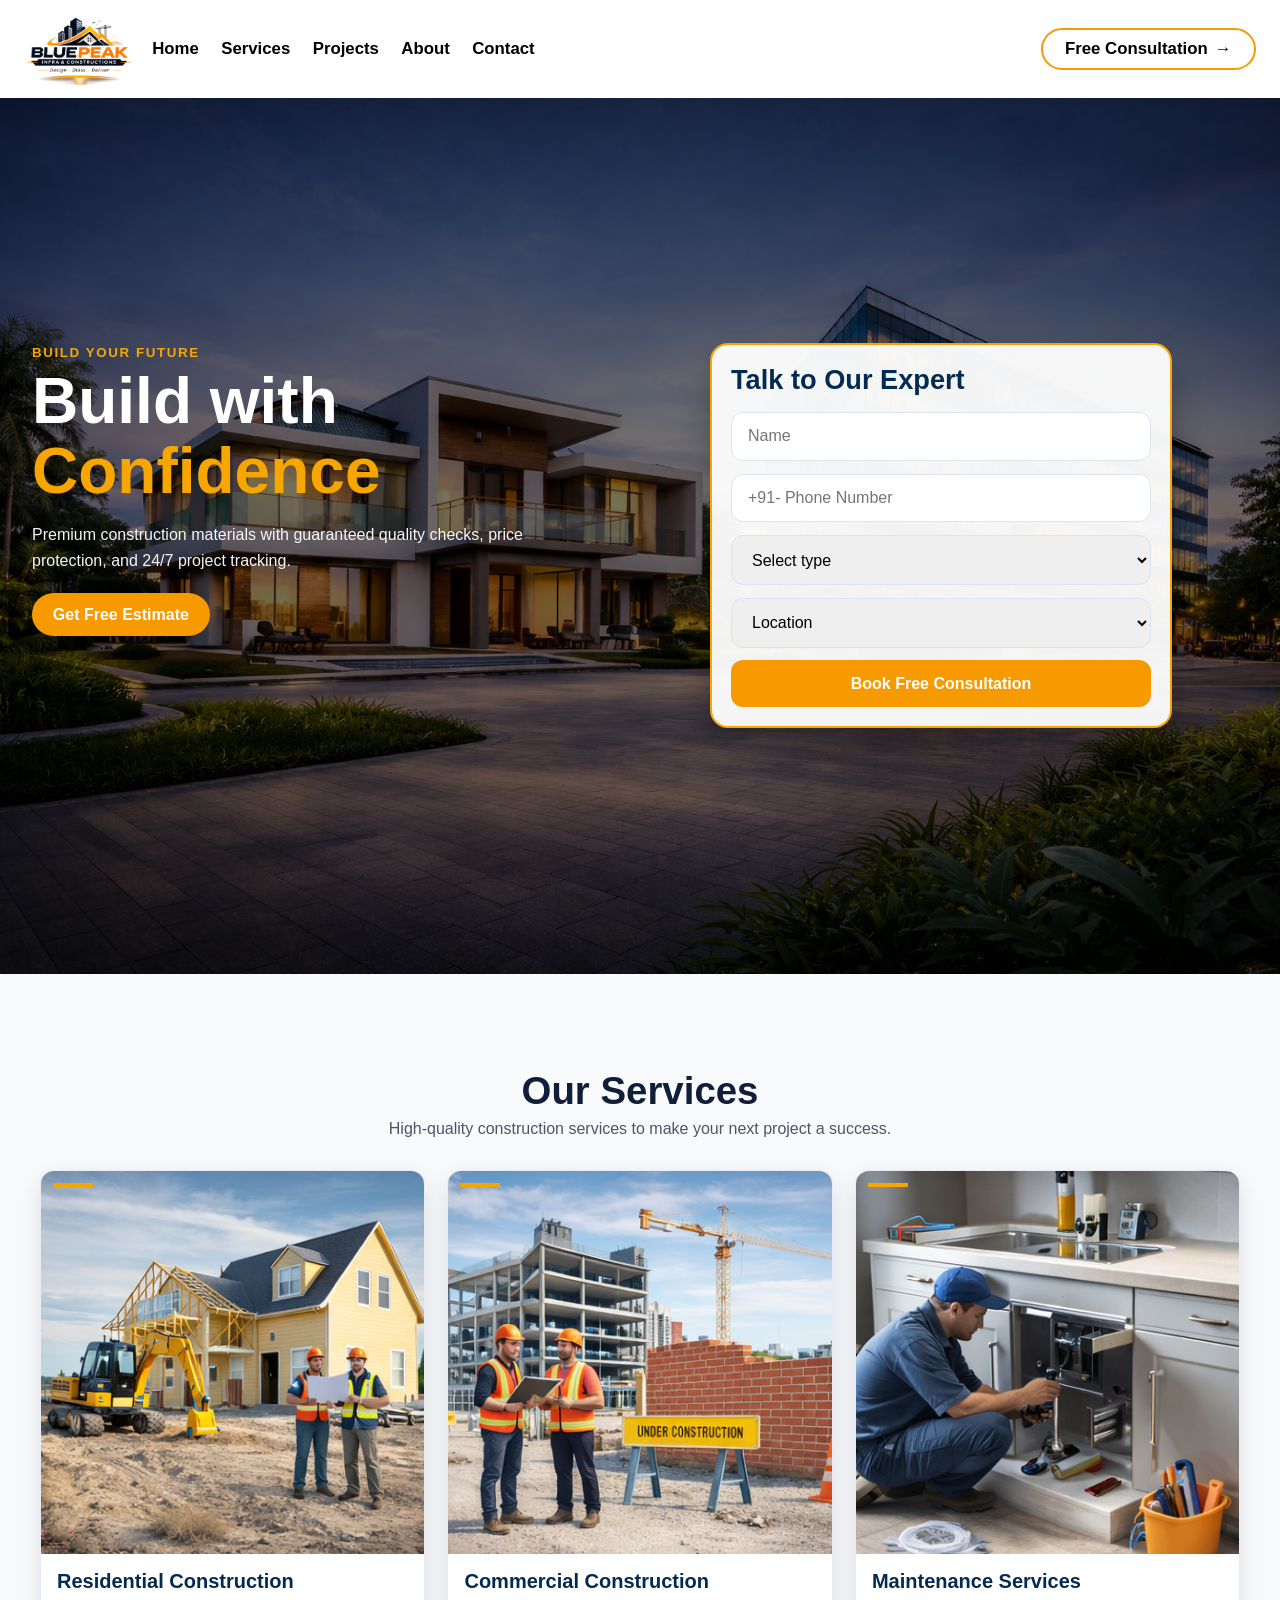
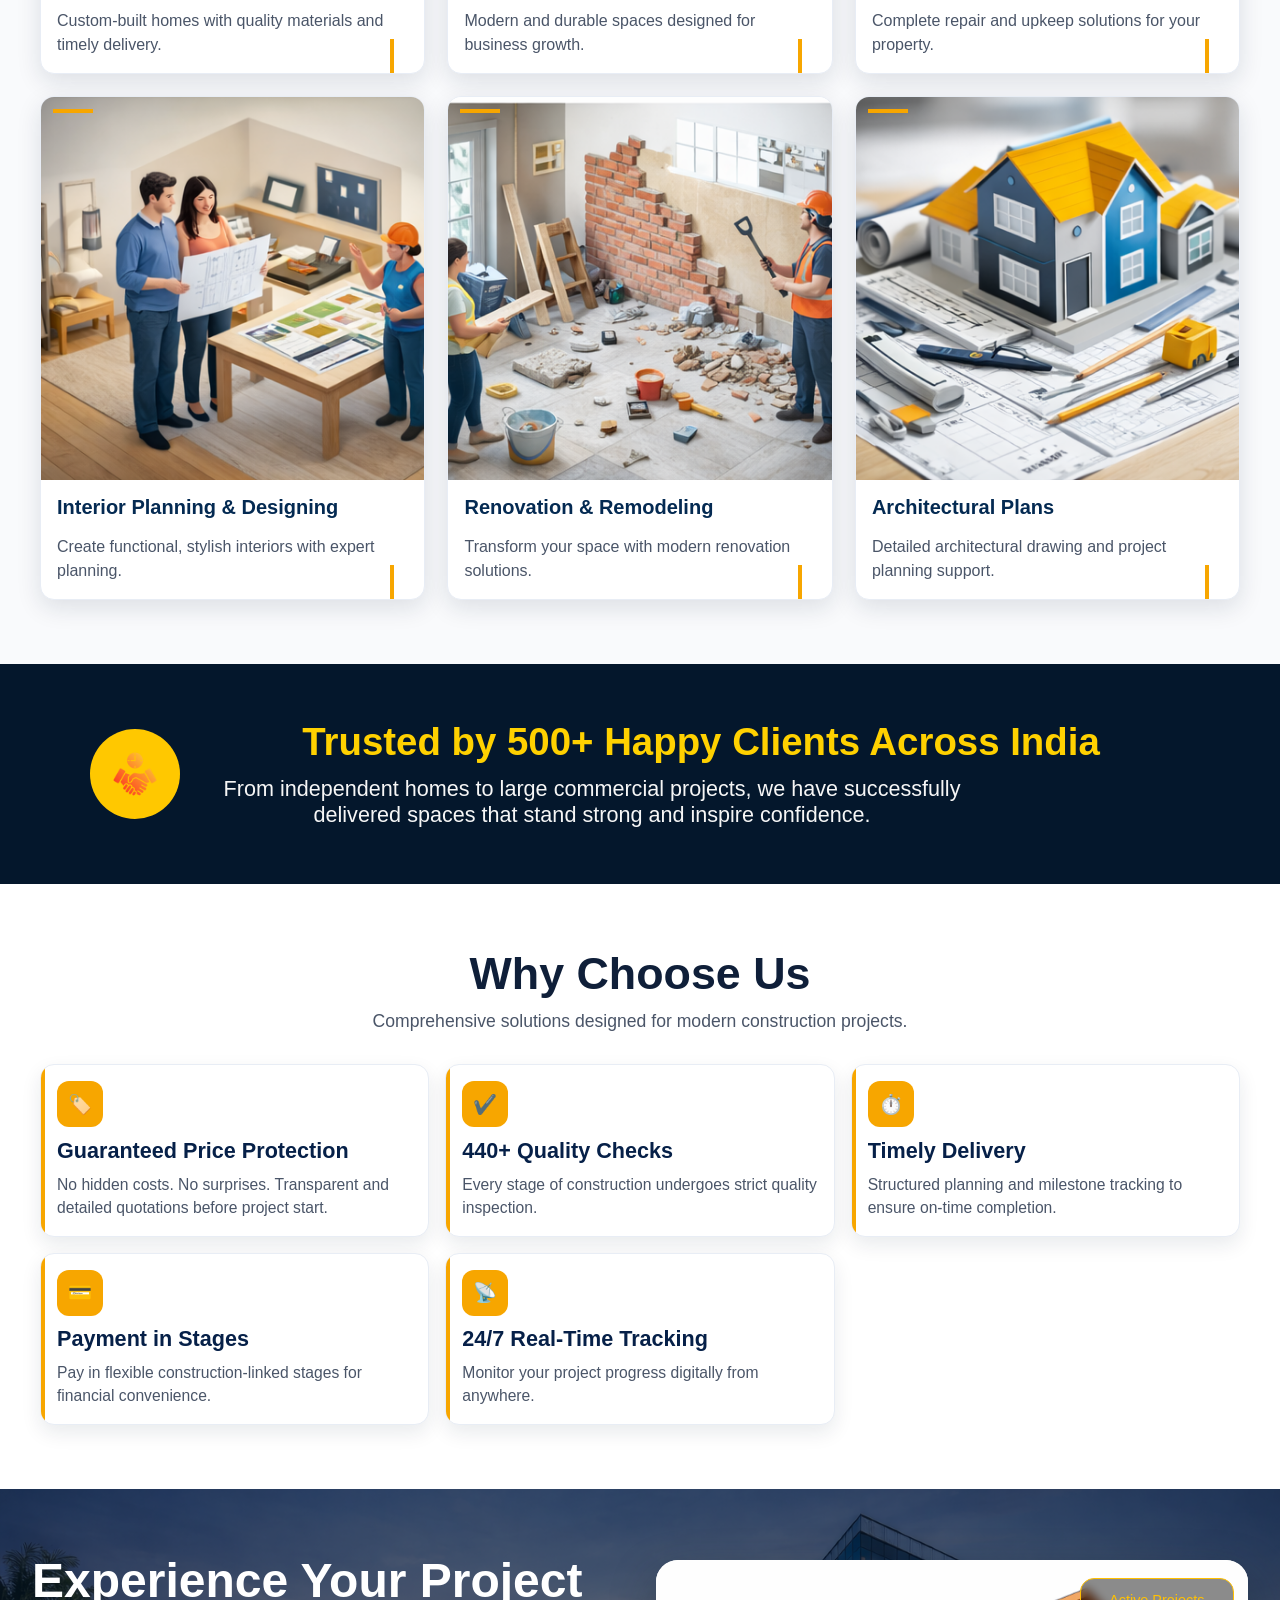
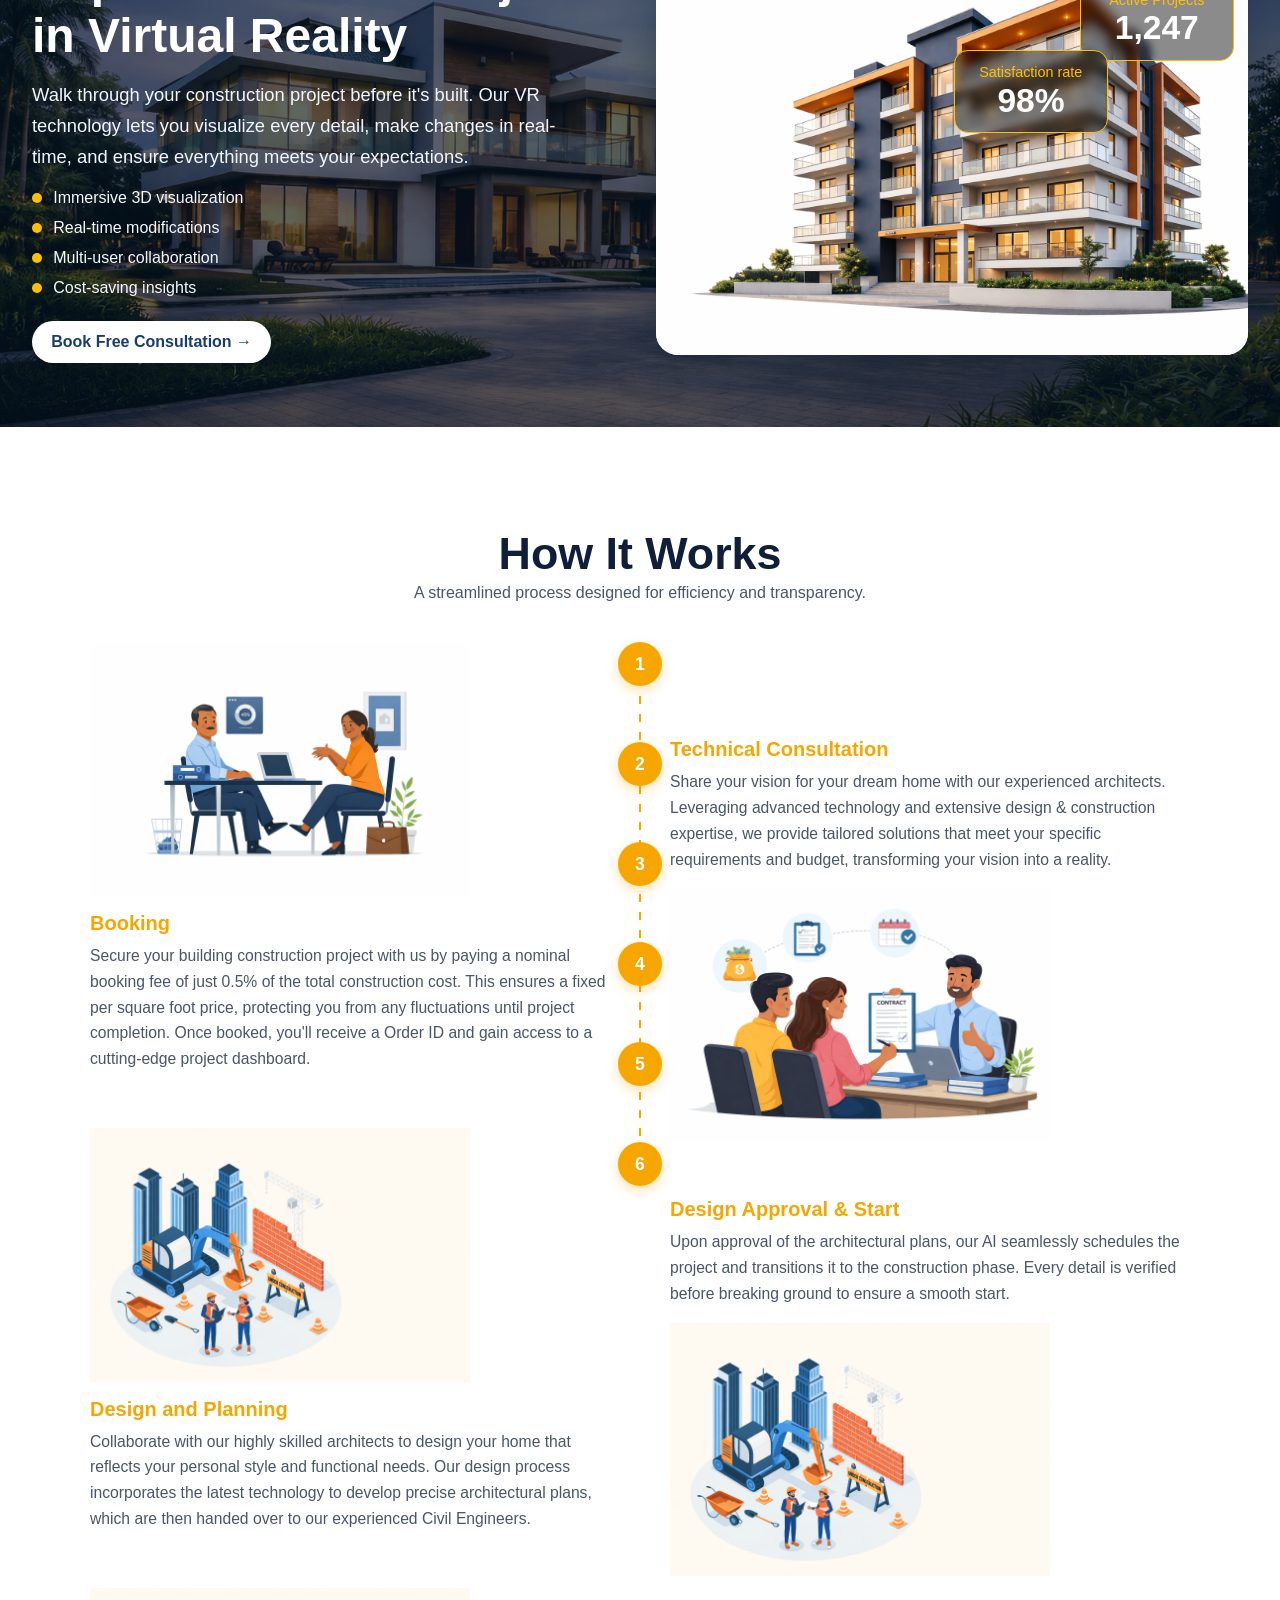
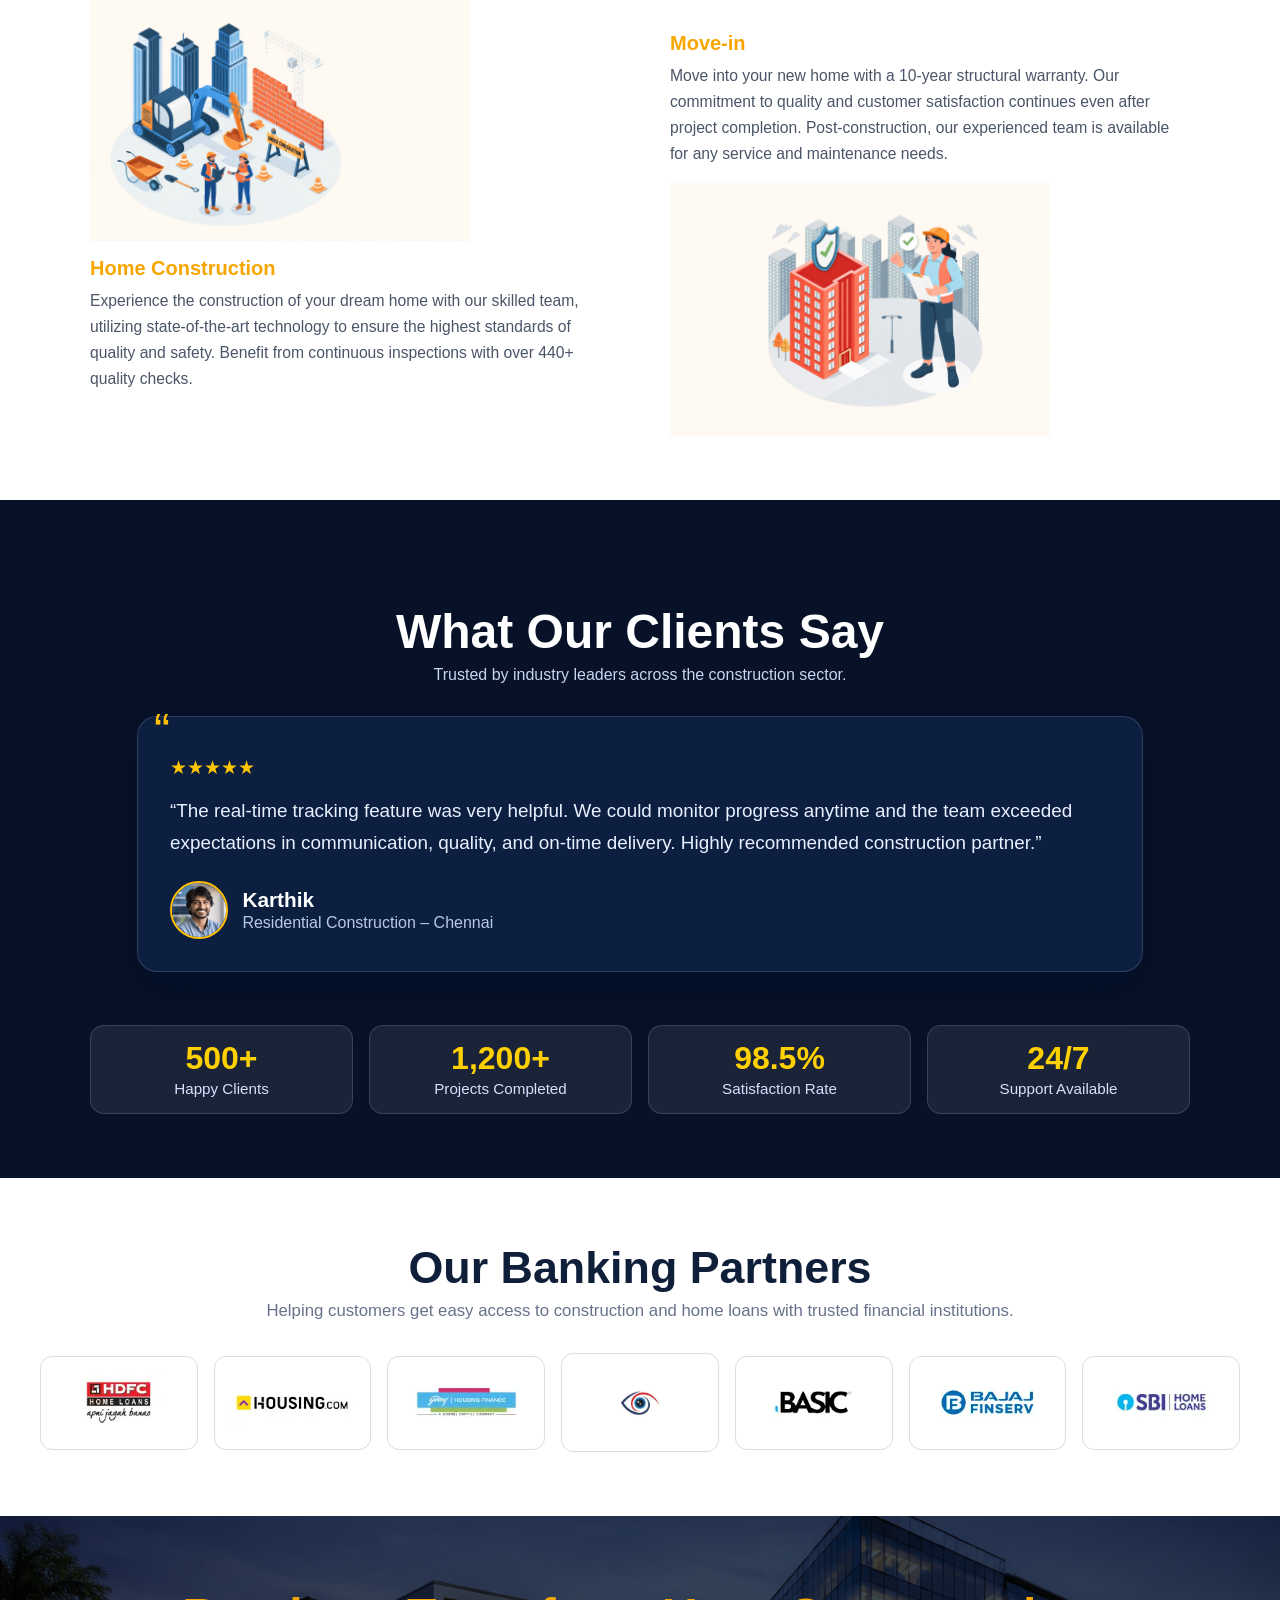
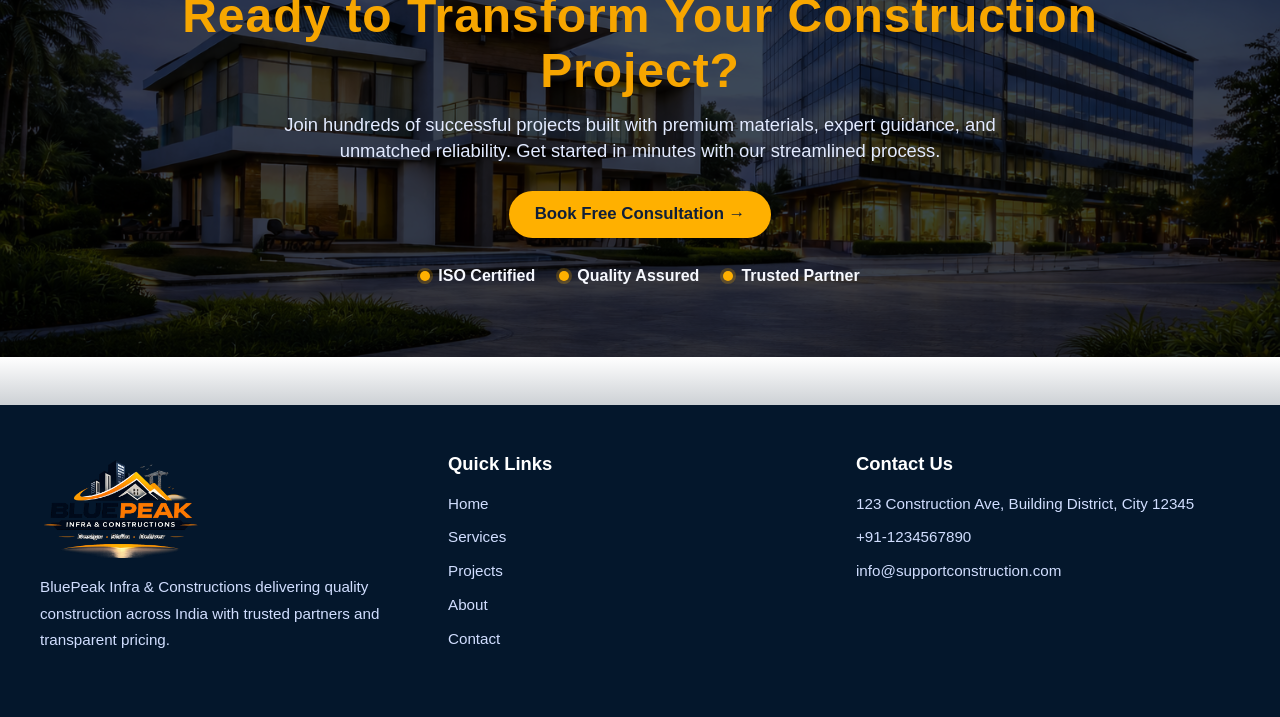
<file: index.html>
<!DOCTYPE html>
<html lang="en">

<head>
    <meta charset="UTF-8" />
    <meta name="viewport" content="width=device-width, initial-scale=1.0" />
    <title>Construction Website</title>
    <link rel="stylesheet" href="styles.css" />
    <style>
        body {
            margin: 0;
            font-family: 'Segoe UI', Tahoma, Geneva, Verdana, sans-serif;
        }

        .navbar {
            display: flex;
            align-items: center;
            justify-content: space-between;
            padding: 0.8rem 1.5rem;
            background: #fff;
            box-shadow: 0 2px 12px rgba(0, 0, 0, 0.08);
            position: sticky;
            top: 0;
            z-index: 100;
        }

        .navbar-left {
            display: flex;
            align-items: center;
            gap: 1.2rem;
        }

        .navbar .logo {
            display: flex;
            align-items: center;
            gap: 0.75rem;
            text-decoration: none;
        }

        .navbar .logo img {
            height: 72px;
            width: auto;
            border-radius: 8px;
        }

        .navbar .logo h1 {
            margin: 0;
            font-size: 1.25rem;
            color: #042a52;
            letter-spacing: 0.02em;
        }

        .navbar .nav-links {
            display: flex;
            align-items: center;
            gap: 1.4rem;
            margin-left: 0;
        }

        .navbar .nav-links a {
            text-decoration: none;
            font-weight: 600;
            color: #000;
            font-size: 1.05rem;
        }

        .navbar .nav-links a:hover {
            color: #f7a600;
        }

        .navbar .cta {
            padding: 0.55rem 1.4rem;
            background: #fff;
            color: #000;
            border: 2px solid #f79a00;
            border-radius: 999px;
            cursor: pointer;
            font-weight: 700;
            text-decoration: none;
            display: inline-flex;
            align-items: center;
            gap: 0.45rem;
            font-size: 1.05rem;
        }

        .navbar .cta:hover {
            background: #fff7e6;
            border-color: #ffab00;
        }

        @media (max-width: 900px) {
            .navbar {
                flex-wrap: wrap;
                gap: 0.75rem;
            }

            .navbar .nav-links {
                order: 3;
                width: 100%;
                justify-content: center;
                flex-wrap: wrap;
            }

            .navbar .cta {
                order: 2;
            }
        }

        .hero-banner {
            min-height: calc(100vh - 88px);
            background: url("images/banner.png") center/cover no-repeat;
            position: relative;
            display: flex;
            align-items: center;
            padding: 2rem;
            color: #fff;
        }

        .hero-overlay {
            position: absolute;
            inset: 0;
            background: rgba(0, 0, 0, 0.55);
            mix-blend-mode: multiply;
        }

        .hero-content {
            position: relative;
            width: 100%;
            max-width: 1220px;
            margin: 0 auto;
            display: grid;
            grid-template-columns: 1.2fr 1fr;
            gap: 2rem;
            align-items: start;
            z-index: 1;
        }

        .hero-text small {
            text-transform: uppercase;
            letter-spacing: 0.12em;
            color: #f7a600;
            font-weight: 700;
        }

        .hero-text h1 {
            font-size: clamp(2rem, 6vw, 4rem);
            margin: 0.3rem 0 1rem;
            line-height: 1.1;
        }

        .hero-text h1 span {
            color: #f7a600;
        }

        .hero-text p {
            max-width: 520px;
            line-height: 1.6;
            margin-bottom: 1.2rem;
            color: #f5f5f5;
        }

        .btn-primary {
            display: inline-block;
            background: #f79a00;
            color: #fff;
            padding: 0.8rem 1.3rem;
            border-radius: 999px;
            font-weight: 700;
            text-decoration: none;
            border: none;
            cursor: pointer;
        }

        .hero-form {
            background: rgba(255, 255, 255, 0.95);
            border: 2px solid #f7a600;
            border-radius: 18px;
            color: #0f1f39;
            padding: 1.2rem;
            box-shadow: 0 18px 30px rgba(0, 0, 0, 0.25);
            max-width: 420px;
        }

        .hero-form h3 {
            margin: 0 0 1rem;
            font-size: 1.7rem;
            color: #042a52;
        }

        .hero-form form {
            display: grid;
            gap: 0.8rem;
        }

        .hero-form input,
        .hero-form select,
        .hero-form button {
            width: 100%;
            max-width: 100%;
            box-sizing: border-box;
            border-radius: 12px;
            border: 1px solid #dce4f0;
            padding: 0.9rem 1rem;
            font-size: 1rem;
        }

        .hero-form input:focus,
        .hero-form select:focus,
        .hero-form button:focus {
            outline: none;
            border-color: #f79a00;
            box-shadow: 0 0 0 3px rgba(247, 154, 0, 0.24);
        }

        .hero-form button {
            background: #f79a00;
            border: none;
            color: #fff;
            font-weight: 700;
            padding: 0.9rem 1rem;
            cursor: pointer;
        }

        .sr-only {
            position: absolute;
            width: 1px;
            height: 1px;
            padding: 0;
            overflow: hidden;
            clip: rect(0, 0, 0, 0);
            white-space: nowrap;
            border: 0;
        }

        @media (max-width: 960px) {
            .hero-content {
                grid-template-columns: 1fr;
            }

            .hero-banner {
                min-height: auto;
                padding: 1.2rem;
            }

            .hero-text h1 {
                font-size: 2.2rem;
            }
        }

        .services-section {
            padding: 4rem 2rem;
            background: #f9fafc;
            color: #0f1f39;
            text-align: center;
        }

        .services-section .section-header h2 {
            font-size: 2.4rem;
            margin-bottom: 0.4rem;
        }

        .why-choose {
            padding: 4rem 2rem;
            background: #fff;
            color: #0f1f39;
            text-align: center;
        }

        .why-choose .section-header {
            max-width: 820px;
            margin: 0 auto 2rem;
        }

        .why-choose h2 {
            font-size: 2.8rem;
            margin: 0;
            font-weight: 800;
        }

        .why-choose p {
            margin: 0.8rem auto;
            color: #4a5568;
            font-size: 1.1rem;
        }

        .features-grid {
            display: grid;
            grid-template-columns: repeat(3, minmax(0, 1fr));
            gap: 1rem;
            max-width: 1200px;
            margin: 0 auto;
        }

        .feature-card {
            background: #fff;
            border: 1px solid #e8edf5;
            border-radius: 14px;
            box-shadow: 0 8px 20px rgba(15, 31, 57, 0.09);
            text-align: left;
            padding: 1rem;
            position: relative;
            overflow: hidden;
        }

        .feature-card::before {
            content: '';
            position: absolute;
            left: 0;
            top: 0;
            bottom: 0;
            width: 4px;
            background: #f7a600;
            border-top-left-radius: 12px;
            border-bottom-left-radius: 12px;
        }

        .feature-icon {
            width: 46px;
            height: 46px;
            border-radius: 12px;
            background: #f7a600;
            color: #fff;
            display: grid;
            place-items: center;
            font-size: 1.2rem;
            margin-bottom: 0.65rem;
        }

        .feature-card h3 {
            margin: 0 0 0.55rem;
            font-size: 1.35rem;
            color: #062048;
        }

        .feature-card p {
            margin: 0;
            color: #4a5568;
            line-height: 1.5;
            font-size: 0.98rem;
        }

        @media (max-width: 960px) {
            .features-grid {
                grid-template-columns: repeat(2, minmax(0, 1fr));
            }
        }

        @media (max-width: 640px) {
            .features-grid {
                grid-template-columns: 1fr;
            }
        }

        .services-section .section-header p {
            max-width: 610px;
            margin: 0 auto 2rem;
            color: #4a5568;
        }

        .services-grid {
            display: grid;
            grid-template-columns: repeat(3, minmax(0, 1fr));
            gap: 1.4rem;
            max-width: 1200px;
            margin: 0 auto;
        }

        .trusted-section {
            background: #04172c;
            color: #ffd100;
            padding: 3.5rem 2rem;
            text-align: center;
        }

        .trusted-section .trusted-grid {
            max-width: 1100px;
            margin: 0 auto;
            display: grid;
            grid-template-columns: auto 1fr;
            align-items: center;
            gap: 2rem;
        }

        .trusted-section .trusted-icon {
            width: 90px;
            height: 90px;
            background: #ffc800;
            border-radius: 50%;
            display: grid;
            place-items: center;
            margin: 0 auto;
        }

        .trusted-section .trusted-icon img {
            width: 50px;
            height: 50px;
            object-fit: contain;
        }

        .trusted-section h2 {
            margin: 0;
            font-size: clamp(1.8rem, 3vw, 2.8rem);
            color: #ffd100;
            font-weight: 700;
        }

        .trusted-section p {
            margin: 0.7rem 0 0;
            color: #f6f6f6;
            font-size: clamp(1rem, 2vw, 1.35rem);
            max-width: 760px;
        }

        .vr-section {
            position: relative;
            padding: 4rem 2rem;
            background: url('images/banner.png') center/cover no-repeat;
            color: #ffffff;
        }

        .vr-overlay {
            position: absolute;
            inset: 0;
            background: rgba(6, 22, 40, 0.64);
            z-index: 1;
        }

        .vr-content {
            position: relative;
            z-index: 2;
            max-width: 1220px;
            margin: 0 auto;
            display: grid;
            grid-template-columns: 1fr 1fr;
            gap: 2rem;
            align-items: center;
        }

        .vr-text h2 {
            font-size: clamp(2rem, 5vw, 3rem);
            margin: 0 0 1rem;
            font-weight: 700;
        }

        .vr-text p {
            font-size: 1.15rem;
            line-height: 1.7;
            color: #f2f7ff;
            margin: 0 0 1rem;
            max-width: 540px;
        }

        .vr-list {
            list-style: none;
            padding: 0;
            margin: 0 0 1.5rem;
        }

        .vr-list li {
            display: flex;
            align-items: center;
            gap: 0.7rem;
            margin-bottom: 0.75rem;
            color: #f6f8ff;
        }

        .vr-list li::before {
            content: '';
            width: 10px;
            height: 10px;
            border-radius: 50%;
            background: #ffc000;
            display: inline-block;
        }

        .btn-light {
            display: inline-flex;
            align-items: center;
            gap: 0.45rem;
            background: #fff;
            color: #1a3d70;
            border-radius: 999px;
            padding: 0.75rem 1.2rem;
            font-weight: 700;
            text-decoration: none;
            border: none;
            cursor: pointer;
        }

        .vr-image-wrap {
            position: relative;
            border-radius: 22px;
            overflow: hidden;
            background: #fff;
            box-shadow: 0 18px 45px rgba(4, 23, 44, 0.42);
        }

        .vr-image-wrap img {
            width: 100%;
            height: auto;
            display: block;
        }

        .stat-badge {
            position: absolute;
            right: 20px;
            top: 20px;
            background: rgba(0, 0, 0, 0.45);
            border: 1px solid #ffc000;
            border-radius: 14px;
            color: #fff;
            padding: 0.8rem 1rem;
            min-width: 120px;
            text-align: center;
            backdrop-filter: blur(4px);
        }

        .stat-badge span {
            display: block;
            font-size: 0.9rem;
            color: #ffc000;
        }

        .stat-badge strong {
            font-size: 2.1rem;
            color: #fff;
            display: block;
            margin-top: 0.1rem;
        }

        .stat-badge.active {
            right: 14px;
            top: 18px;
        }

        .stat-badge.rate {
            right: 140px;
            top: 90px;
        }

        @media (max-width: 960px) {
            .vr-content {
                grid-template-columns: 1fr;
            }

            .vr-section {
                padding: 3rem 1rem;
            }
        }

        .how-it-works {
            padding: 4rem 2rem;
            background: #fff;
            color: #0f1f39;
            text-align: center;
        }

        .how-it-works .section-header h2 {
            font-size: clamp(2rem, 4vw, 2.8rem);
            margin-bottom: 0.35rem;
        }

        .how-it-works .section-header p {
            max-width: 700px;
            margin: 0 auto 2.5rem;
            color: #4a5568;
        }

        .how-grid {
            display: grid;
            grid-template-columns: 1fr 60px 1fr;
            max-width: 1100px;
            margin: 0 auto;
            align-items: start;
        }

        /* Left column - odd steps stacked */
        .how-col-left {
            display: flex;
            flex-direction: column;
            gap: 3.5rem;
            padding-top: 0;
        }

        /* Right column - even steps stacked */
        .how-col-right {
            display: flex;
            flex-direction: column;
            gap: 3.5rem;
            padding-top: 6rem;
        }

        /* Center divider */
        .how-divider {
            display: flex;
            flex-direction: column;
            align-items: center;
            position: relative;
        }

        .how-divider-line {
            width: 2px;
            flex: 1;
            background: repeating-linear-gradient(to bottom,
                    #f7a600 0px,
                    #f7a600 8px,
                    transparent 8px,
                    transparent 18px);
            position: absolute;
            top: 0;
            bottom: 0;
            left: 50%;
            transform: translateX(-50%);
            z-index: 0;
        }

        .how-num {
            position: relative;
            z-index: 1;
            width: 44px;
            height: 44px;
            border-radius: 50%;
            background: #f7a600;
            color: #fff;
            font-weight: 700;
            font-size: 1.1rem;
            display: flex;
            align-items: center;
            justify-content: center;
            margin-bottom: 3.5rem;
            flex-shrink: 0;
            box-shadow: 0 4px 12px rgba(247, 166, 0, 0.35);
        }

        .how-num:last-child {
            margin-bottom: 0;
        }

        .work-item {
            text-align: left;
        }

        .work-item img {
            width: 100%;
            max-width: 380px;
            height: auto;
            display: block;
            margin-bottom: 1rem;
        }

        .work-item h3 {
            margin: 0 0 0.5rem;
            font-size: 1.25rem;
            color: #f7a600;
            font-weight: 700;
        }

        .work-item p {
            margin: 0;
            color: #4a5568;
            line-height: 1.65;
            font-size: 0.98rem;
        }

        /* Right col items: title+text on top, image below */
        .how-col-right .work-item {
            display: flex;
            flex-direction: column;
        }

        .how-col-right .work-item img {
            order: 2;
            margin-top: 1rem;
            margin-bottom: 0;
        }

        .how-col-right .work-item .work-title {
            order: 1;
        }

        @media (max-width: 900px) {
            .how-grid {
                grid-template-columns: 1fr;
            }

            .how-col-right {
                padding-top: 0;
            }

            .how-divider {
                display: none;
            }

            .how-col-left,
            .how-col-right {
                gap: 2rem;
            }

            .how-col-right .work-item img {
                order: 0;
                margin-top: 0;
                margin-bottom: 1rem;
            }
        }

        .service-card {
            position: relative;
            background: #fff;
            border-radius: 14px;
            box-shadow: 0 8px 24px rgba(15, 31, 57, 0.12);
            overflow: hidden;
            border: 1px solid #e8edf5;
            text-align: left;
            transition: transform 0.2s ease, box-shadow 0.2s ease;
        }

        .service-card:hover {
            transform: translateY(-4px);
            box-shadow: 0 14px 28px rgba(15, 31, 57, 0.17);
        }

        .service-card::before,
        .service-card::after {
            content: '';
            position: absolute;
            width: 40px;
            height: 4px;
            background: #f7a600;
        }

        .service-card::before {
            top: 12px;
            left: 12px;
            transform: rotate(0deg);
        }

        .service-card::after {
            bottom: 12px;
            right: 12px;
            transform: rotate(90deg);
        }

        .service-card img {
            width: 100%;
            aspect-ratio: 1 / 1;
            object-fit: cover;
            display: block;
        }

        .service-card h3 {
            margin: 1rem;
            font-size: 1.25rem;
            color: #042a52;
        }

        .service-card p {
            margin: 0 1rem 1rem;
            color: #4a5568;
            line-height: 1.5;
        }

        @media (max-width: 900px) {
            .services-grid {
                grid-template-columns: repeat(2, minmax(0, 1fr));
            }
        }

        @media (max-width: 640px) {
            .services-grid {
                grid-template-columns: 1fr;
            }
        }

        .testimonial-section {
            background: #071128;
            color: #f5f9ff;
            padding: 4rem 2rem;
            text-align: center;
        }

        .testimonial-section .section-header {
            margin-bottom: 2rem;
        }

        .testimonial-section .section-header h2 {
            font-size: clamp(2rem, 4vw, 3rem);
            margin-bottom: 0.45rem;
            color: #fff;
        }

        .testimonial-section .section-header p {
            max-width: 800px;
            margin: 0 auto;
            color: #c6d6ee;
        }

        .testimonial-card {
            max-width: 940px;
            margin: 0 auto 1.8rem;
            background: rgba(15, 35, 70, 0.85);
            border: 1px solid rgba(255, 255, 255, 0.14);
            border-radius: 20px;
            padding: 2rem;
            box-shadow: 0 20px 40px rgba(1, 17, 40, 0.55);
            text-align: left;
            position: relative;
        }

        .testimonial-card .quote-icon {
            position: absolute;
            top: -14px;
            left: 16px;
            font-size: 3rem;
            color: #ffc000;
        }

        .testimonial-card .stars {
            margin: 0.4rem 0 1rem;
            color: #ffc600;
            font-size: 1.2rem;
        }

        .testimonial-card blockquote {
            margin: 0;
            font-size: 1.18rem;
            line-height: 1.7;
            color: #e8f0ff;
        }

        .testimonial-card .client-meta {
            display: flex;
            align-items: center;
            gap: 0.9rem;
            margin-top: 1.4rem;
        }

        .testimonial-card .client-meta img {
            width: 54px;
            min-width: 54px;
            height: 54px;
            border-radius: 50%;
            object-fit: cover;
            border: 2px solid #ffc000;
        }

        .testimonial-card .client-meta .info h3 {
            margin: 0;
            font-size: 1.3rem;
            color: #fff;
        }

        .testimonial-card .client-meta .info p {
            margin: 0.15rem 0 0;
            color: #b8c9e3;
        }

        .testimonial-stats {
            max-width: 1100px;
            margin: 0 auto;
            display: grid;
            grid-template-columns: repeat(4, minmax(0, 1fr));
            gap: 1rem;
            padding-top: 1.5rem;
        }

        .testimonial-stat {
            background: rgba(255, 255, 255, 0.08);
            border: 1px solid rgba(255, 255, 255, 0.14);
            border-radius: 14px;
            padding: 1rem;
        }

        .testimonial-stat strong {
            display: block;
            font-size: 2rem;
            color: #ffd100;
            line-height: 1;
        }

        .testimonial-stat span {
            display: block;
            margin-top: 0.4rem;
            color: #d5e0ff;
            font-size: 0.95rem;
        }

        @media (max-width: 900px) {
            .testimonial-stats {
                grid-template-columns: repeat(2, minmax(0, 1fr));
            }
        }

        @media (max-width: 640px) {
            .testimonial-stats {
                grid-template-columns: 1fr;
            }
        }

        .banks-section {
            padding: 4rem 2rem;
            background: #fff;
            text-align: center;
            color: #0f1f39;
        }

        .banks-section h2 {
            font-size: clamp(2rem, 4vw, 2.8rem);
            margin: 0 0 0.5rem;
        }

        .banks-section p {
            margin: 0 0 2rem;
            color: #67728a;
            font-size: 1.05rem;
        }

        .banks-grid {
            display: grid;
            grid-template-columns: repeat(7, minmax(0, 1fr));
            gap: 1rem;
            max-width: 1200px;
            margin: 0 auto;
            align-items: center;
        }

        .bank-card {
            background: #ffffff;
            border: 1px solid #dddddf;
            border-radius: 12px;
            padding: 0.9rem;
            display: grid;
            place-items: center;
            transition: transform 0.25s ease, box-shadow 0.25s ease;
        }

        .bank-card:hover {
            transform: translateY(-5px);
            box-shadow: 0 12px 22px rgba(15, 25, 45, 0.16);
        }

        .bank-card img {
            max-width: 100%;
            max-height: 68px;
            object-fit: contain;
        }

        @media (max-width: 1150px) {
            .banks-grid {
                grid-template-columns: repeat(4, minmax(0, 1fr));
            }
        }

        @media (max-width: 760px) {
            .banks-grid {
                grid-template-columns: repeat(2, minmax(0, 1fr));
            }
        }

        @media (max-width: 480px) {
            .banks-grid {
                grid-template-columns: 1fr;
            }
        }

        .ready-section {
            position: relative;
            background: url('images/banner.png') center/cover no-repeat;
            color: #ffffff;
            padding: 4.5rem 1.5rem;
            overflow: hidden;
        }

        .ready-section::before {
            content: '';
            position: absolute;
            inset: 0;
            background: rgba(4, 23, 44, 0.78);
            mix-blend-mode: multiply;
            z-index: 0;
        }

        .ready-content {
            position: relative;
            z-index: 1;
            max-width: 1100px;
            margin: 0 auto;
            text-align: center;
        }

        .ready-content h2 {
            font-size: clamp(2rem, 5vw, 3rem);
            margin-bottom: 0.85rem;
            letter-spacing: 0.02em;
        }

        .ready-content p {
            max-width: 760px;
            margin: 0 auto 1.6rem;
            color: #e2eaff;
            font-size: 1.15rem;
            line-height: 1.45;
        }

        .ready-btn {
            display: inline-flex;
            align-items: center;
            justify-content: center;
            gap: 0.6rem;
            background: #ffb000;
            color: #0f1f39;
            border: none;
            border-radius: 999px;
            padding: 0.85rem 1.6rem;
            font-weight: 700;
            font-size: 1.05rem;
            text-decoration: none;
        }

        .ready-btn:hover {
            background: #ffc300;
        }

        .ready-features {
            display: flex;
            justify-content: center;
            gap: 1.5rem;
            margin-top: 1.8rem;
            flex-wrap: wrap;
        }

        .ready-feature {
            display: flex;
            align-items: center;
            gap: 0.5rem;
            color: #f7f9ff;
            font-size: 1rem;
        }

        .ready-feature::before {
            content: '';
            width: 10px;
            height: 10px;
            border-radius: 50%;
            background: #ffb000;
            box-shadow: 0 0 0 3px rgba(255, 176, 0, 0.22);
        }

        .divider-gap {
            display: block;
            height: 48px;
            background: linear-gradient(180deg, rgba(4, 23, 44, 0), rgba(4, 23, 44, 0.2));
        }

        @media (max-width: 680px) {
            .ready-features {
                flex-direction: column;
                gap: 0.8rem;
            }

            .divider-gap {
                height: 36px;
            }
        }

        .footer {
            background: #04172c;
            color: #e5ecff;
            padding: 3rem 2rem;
            font-size: 0.95rem;
        }

        .footer-grid {
            max-width: 1200px;
            margin: 0 auto;
            display: grid;
            grid-template-columns: repeat(3, minmax(0, 1fr));
            gap: 1.5rem;
            align-items: start;
        }

        .footer-logo img {
            width: 160px;
            height: auto;
            display: block;
            margin-bottom: 1rem;
        }

        .footer h4 {
            margin: 0 0 1rem;
            color: #fff;
            font-size: 1.15rem;
        }

        .footer p,
        .footer a,
        .footer li {
            color: #d1deff;
            line-height: 1.75;
        }

        .footer a {
            text-decoration: none;
        }

        .footer a:hover {
            color: #ffffff;
        }

        .footer ul {
            list-style: none;
            padding: 0;
            margin: 0;
        }

        .footer li {
            margin-bottom: 0.45rem;
        }

        @media (max-width: 860px) {
            .footer-grid {
                grid-template-columns: 1fr;
                text-align: center;
            }

            .footer-logo {
                justify-self: center;
            }
        }
    </style>
</head>

<body>
    <div id="navbar-placeholder"></div>

    <main>
        <section class="hero-banner" id="home">
            <div class="hero-overlay"></div>
            <div class="hero-content">
                <div class="hero-text">
                    <small>Build Your Future</small>
                    <h1>Build with <span>Confidence</span></h1>
                    <p>Premium construction materials with guaranteed quality checks, price protection, and 24/7 project
                        tracking.</p>
                    <a href="#contact" class="btn-primary">Get Free Estimate</a>
                </div>
                <div class="hero-form" aria-label="Talk to Our Expert">
                    <h3>Talk to Our Expert</h3>
                    <form>
                        <label>
                            <span class="sr-only">Name</span>
                            <input type="text" placeholder="Name" required />
                        </label>
                        <label>
                            <span class="sr-only">Phone Number</span>
                            <input type="tel" placeholder="+91- Phone Number" required />
                        </label>
                        <label>
                            <span class="sr-only">Project Type</span>
                            <select required>
                                <option value="">Select type</option>
                                <option>Residential</option>
                                <option>Commercial</option>
                                <option>Industrial</option>
                            </select>
                        </label>
                        <label>
                            <span class="sr-only">Location</span>
                            <select required>
                                <option value="">Location</option>
                                <option>Chennai</option>
                                <option>Bengaluru</option>
                                <option>Mumbai</option>
                            </select>
                        </label>
                        <button type="submit" class="btn-primary">Book Free Consultation</button>
                    </form>
                </div>
            </div>
        </section>
        <section id="services" class="services-section">
            <div class="section-header">
                <h2>Our Services</h2>
                <p>High-quality construction services to make your next project a success.</p>
            </div>
            <div class="services-grid">
                <article class="service-card">
                    <img src="images/c1.png" alt="Residential Construction" />
                    <h3>Residential Construction</h3>
                    <p>Custom-built homes with quality materials and timely delivery.</p>
                </article>
                <article class="service-card">
                    <img src="images/c2.png" alt="Commercial Construction" />
                    <h3>Commercial Construction</h3>
                    <p>Modern and durable spaces designed for business growth.</p>
                </article>
                <article class="service-card">
                    <img src="images/c3.png" alt="Maintenance Services" />
                    <h3>Maintenance Services</h3>
                    <p>Complete repair and upkeep solutions for your property.</p>
                </article>
                <article class="service-card">
                    <img src="images/c4.png" alt="Interior Planning & Designing" />
                    <h3>Interior Planning & Designing</h3>
                    <p>Create functional, stylish interiors with expert planning.</p>
                </article>
                <article class="service-card">
                    <img src="images/c5.png" alt="Renovation & Remodeling" />
                    <h3>Renovation & Remodeling</h3>
                    <p>Transform your space with modern renovation solutions.</p>
                </article>
                <article class="service-card">
                    <img src="images/c6.png" alt="Architectural Plans" />
                    <h3>Architectural Plans</h3>
                    <p>Detailed architectural drawing and project planning support.</p>
                </article>
            </div>
        </section>

        <section class="trusted-section">
            <div class="trusted-grid">
                <div class="trusted-icon" aria-hidden="true"><img src="images/hand.png" alt="Trusted icon" /></div>
                <div>
                    <h2>Trusted by 500+ Happy Clients Across India</h2>
                    <p>From independent homes to large commercial projects, we have successfully delivered spaces that
                        stand strong and inspire confidence.</p>
                </div>
            </div>
        </section>
        <section class="why-choose" id="why-choose-us">
            <div class="section-header">
                <h2>Why Choose Us</h2>
                <p>Comprehensive solutions designed for modern construction projects.</p>
            </div>
            <div class="features-grid">
                <article class="feature-card">
                    <div class="feature-icon">🏷️</div>
                    <h3>Guaranteed Price Protection</h3>
                    <p>No hidden costs. No surprises. Transparent and detailed quotations before project start.</p>
                </article>
                <article class="feature-card">
                    <div class="feature-icon">✔️</div>
                    <h3>440+ Quality Checks</h3>
                    <p>Every stage of construction undergoes strict quality inspection.</p>
                </article>
                <article class="feature-card">
                    <div class="feature-icon">⏱️</div>
                    <h3>Timely Delivery</h3>
                    <p>Structured planning and milestone tracking to ensure on-time completion.</p>
                </article>
                <article class="feature-card">
                    <div class="feature-icon">💳</div>
                    <h3>Payment in Stages</h3>
                    <p>Pay in flexible construction-linked stages for financial convenience.</p>
                </article>
                <article class="feature-card">
                    <div class="feature-icon">📡</div>
                    <h3>24/7 Real-Time Tracking</h3>
                    <p>Monitor your project progress digitally from anywhere.</p>
                </article>
            </div>
        </section>

        <section class="vr-section">
            <div class="vr-overlay"></div>
            <div class="vr-content">
                <div class="vr-text">
                    <h2>Experience Your Project in Virtual Reality</h2>
                    <p>Walk through your construction project before it's built. Our VR technology lets you visualize
                        every detail, make changes in real-time, and ensure everything meets your expectations.</p>
                    <ul class="vr-list">
                        <li>Immersive 3D visualization</li>
                        <li>Real-time modifications</li>
                        <li>Multi-user collaboration</li>
                        <li>Cost-saving insights</li>
                    </ul>
                    <a href="#consultation" class="btn-light">Book Free Consultation →</a>
                </div>
                <div class="vr-image-wrap">
                    <img src="images/appartment.png" alt="Apartment project" />
                    <div class="stat-badge active">
                        <span>Active Projects</span>
                        <strong>1,247</strong>
                    </div>
                    <div class="stat-badge rate">
                        <span>Satisfaction rate</span>
                        <strong>98%</strong>
                    </div>
                </div>
            </div>
        </section>

        <section class="how-it-works" id="how-it-works">
            <div class="section-header">
                <h2>How It Works</h2>
                <p>A streamlined process designed for efficiency and transparency.</p>
            </div>
            <div class="how-grid">

                <!-- LEFT COLUMN: Steps 1, 3, 5 (image → title → text) -->
                <div class="how-col-left">
                    <div class="work-item">
                        <img src="images/hw1.png" alt="Booking" />
                        <div class="work-title">
                            <h3>Booking</h3>
                            <p>Secure your building construction project with us by paying a nominal booking fee of just
                                0.5% of the total construction cost. This ensures a fixed per square foot price,
                                protecting you from any fluctuations until project completion. Once booked, you'll
                                receive a Order ID and gain access to a cutting-edge project dashboard.</p>
                        </div>
                    </div>
                    <div class="work-item">
                        <img src="images/hw3.png" alt="Design and Planning" />
                        <div class="work-title">
                            <h3>Design and Planning</h3>
                            <p>Collaborate with our highly skilled architects to design your home that reflects your
                                personal style and functional needs. Our design process incorporates the latest
                                technology to develop precise architectural plans, which are then handed over to our
                                experienced Civil Engineers.</p>
                        </div>
                    </div>
                    <div class="work-item">
                        <img src="images/hw5.png" alt="Home Construction" />
                        <div class="work-title">
                            <h3>Home Construction</h3>
                            <p>Experience the construction of your dream home with our skilled team, utilizing
                                state-of-the-art technology to ensure the highest standards of quality and safety.
                                Benefit from continuous inspections with over 440+ quality checks.</p>
                        </div>
                    </div>
                </div>

                <!-- CENTER DIVIDER with step numbers -->
                <div class="how-divider">
                    <div class="how-divider-line"></div>
                    <div class="how-num">1</div>
                    <div class="how-num">2</div>
                    <div class="how-num">3</div>
                    <div class="how-num">4</div>
                    <div class="how-num">5</div>
                    <div class="how-num">6</div>
                </div>

                <!-- RIGHT COLUMN: Steps 2, 4, 6 (title → text → image) -->
                <div class="how-col-right">
                    <div class="work-item">
                        <div class="work-title">
                            <h3>Technical Consultation</h3>
                            <p>Share your vision for your dream home with our experienced architects. Leveraging
                                advanced technology and extensive design & construction expertise, we provide tailored
                                solutions that meet your specific requirements and budget, transforming your vision into
                                a reality.</p>
                        </div>
                        <img src="images/hw2.png" alt="Technical Consultation" />
                    </div>
                    <div class="work-item">
                        <div class="work-title">
                            <h3>Design Approval & Start</h3>
                            <p>Upon approval of the architectural plans, our AI seamlessly schedules the project and
                                transitions it to the construction phase. Every detail is verified before breaking
                                ground to ensure a smooth start.</p>
                        </div>
                        <img src="images/hw4.png" alt="Design Approval" />
                    </div>
                    <div class="work-item">
                        <div class="work-title">
                            <h3>Move-in</h3>
                            <p>Move into your new home with a 10-year structural warranty. Our commitment to quality and
                                customer satisfaction continues even after project completion. Post-construction, our
                                experienced team is available for any service and maintenance needs.</p>
                        </div>
                        <img src="images/hw6.png" alt="Move-in" />
                    </div>
                </div>

            </div>
        </section>

        <section class="testimonial-section" id="client-say">
            <div class="section-header">
                <h2>What Our Clients Say</h2>
                <p>Trusted by industry leaders across the construction sector.</p>
            </div>

            <article class="testimonial-card">
                <div class="quote-icon" aria-hidden="true">“</div>
                <div class="stars" aria-label="5 out of 5 stars">★★★★★</div>
                <blockquote>
                    “The real-time tracking feature was very helpful. We could monitor progress anytime and the team
                    exceeded expectations in communication, quality, and on-time delivery. Highly recommended
                    construction partner.”
                </blockquote>

                <div class="client-meta">
                    <img src="images/clientFace.webp" alt="Client photo" />
                    <div class="info">
                        <h3>Karthik</h3>
                        <p>Residential Construction – Chennai</p>
                    </div>
                </div>
            </article>

            <div class="testimonial-stats">
                <div class="testimonial-stat">
                    <strong>500+</strong>
                    <span>Happy Clients</span>
                </div>
                <div class="testimonial-stat">
                    <strong>1,200+</strong>
                    <span>Projects Completed</span>
                </div>
                <div class="testimonial-stat">
                    <strong>98.5%</strong>
                    <span>Satisfaction Rate</span>
                </div>
                <div class="testimonial-stat">
                    <strong>24/7</strong>
                    <span>Support Available</span>
                </div>
            </div>
        </section>

        <section class="banks-section" id="bank-partners">
            <h2>Our Banking Partners</h2>
            <p>Helping customers get easy access to construction and home loans with trusted financial institutions.</p>

            <div class="banks-grid">
                <div class="bank-card"><img src="images/bank1.webp" alt="Bank 1 logo" /></div>
                <div class="bank-card"><img src="images/bank2.webp" alt="Bank 2 logo" /></div>
                <div class="bank-card"><img src="images/bank3.webp" alt="Bank 3 logo" /></div>
                <div class="bank-card"><img src="images/bank4.jpg" alt="Bank 4 logo" /></div>
                <div class="bank-card"><img src="images/bank5.webp" alt="Bank 5 logo" /></div>
                <div class="bank-card"><img src="images/bank6.webp" alt="Bank 6 logo" /></div>
                <div class="bank-card"><img src="images/bank7.webp" alt="Bank 7 logo" /></div>
            </div>
        </section>

        <section class="ready-section" id="ready">
            <div class="ready-content">
                <h2>Ready to Transform Your Construction Project?</h2>
                <p>Join hundreds of successful projects built with premium materials, expert guidance, and unmatched
                    reliability.
                    Get started in minutes with our streamlined process.</p>

                <a href="#consultation" class="ready-btn">Book Free Consultation →</a>

                <div class="ready-features">
                    <div class="ready-feature">ISO Certified</div>
                    <div class="ready-feature">Quality Assured</div>
                    <div class="ready-feature">Trusted Partner</div>
                </div>
            </div>
        </section>

        <section class="divider-gap" aria-hidden="true"></section>

        <div id="footer-placeholder"></div>

        <script src="components/insert-components.js"></script>

    </main>
</body>

</html>
</file>
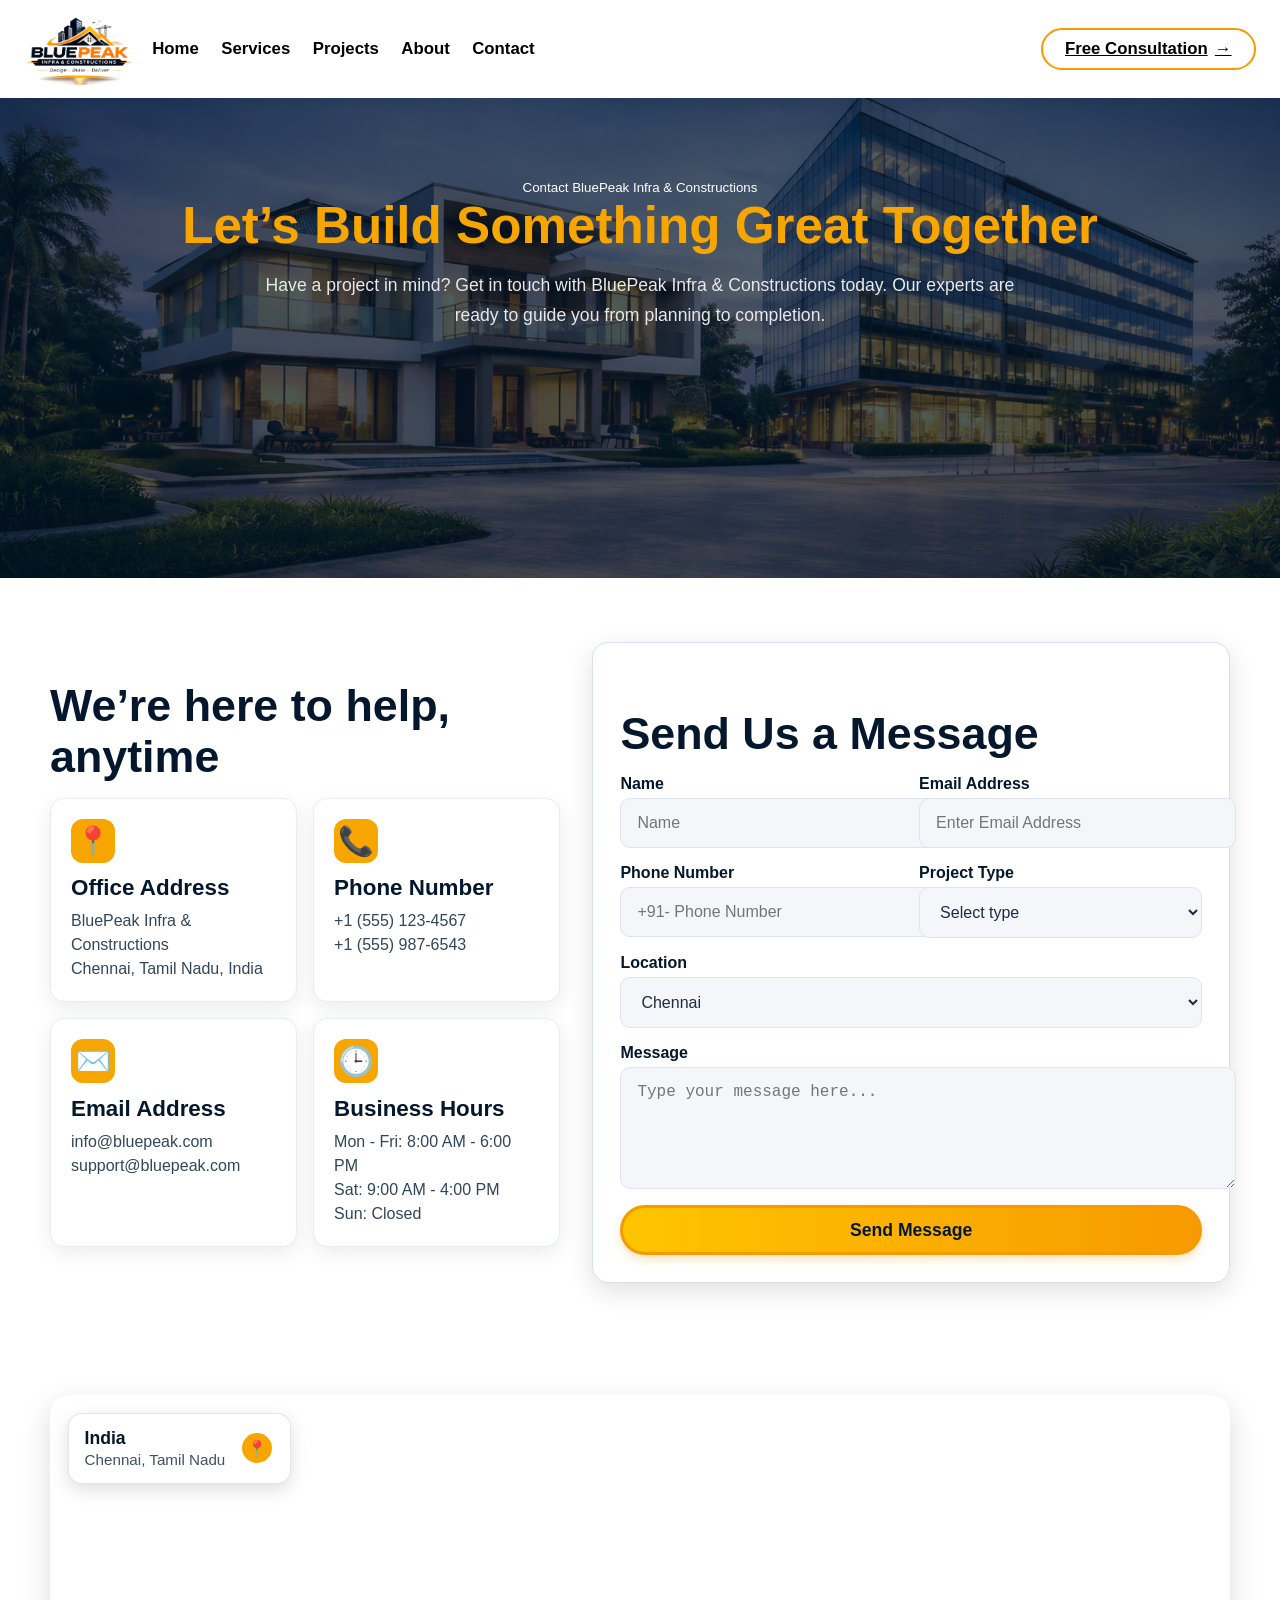
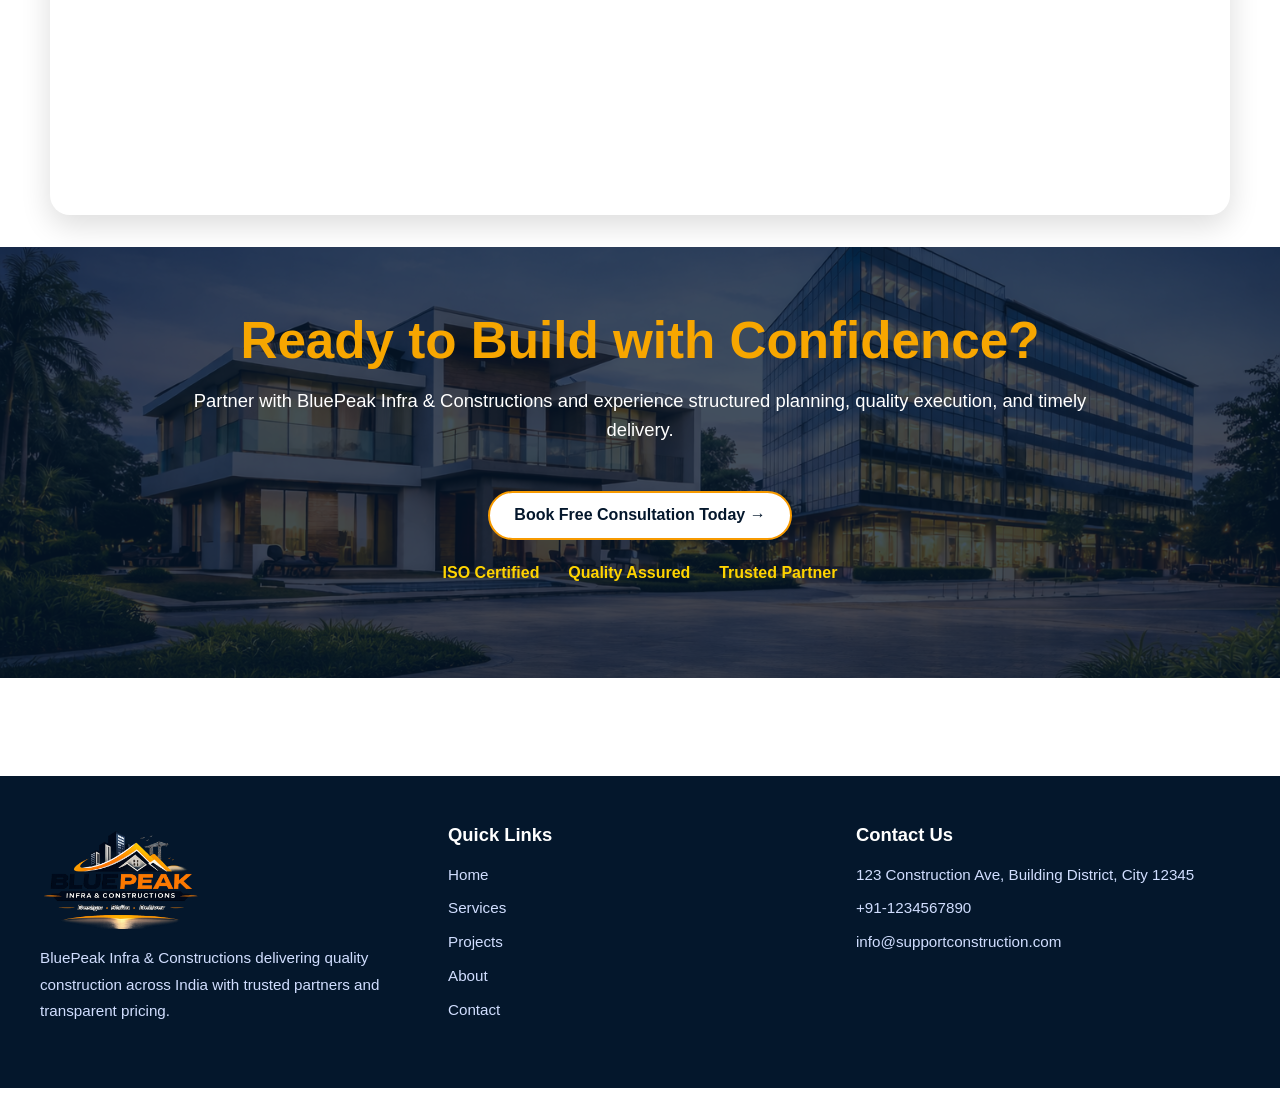
<file: contact.html>
<!DOCTYPE html>
<html lang="en">

<head>
    <meta charset="UTF-8" />
    <meta name="viewport" content="width=device-width, initial-scale=1.0" />
    <title>About Us | BluePeak Infra</title>
    <link rel="stylesheet" href="styles.css" />
</head>

<body>
    <div id="navbar-placeholder"></div>

    <!-- banner -->
    <section class="about-banner">
        <div class="about-banner-overlay"></div>
        <div class="about-banner-content">
            <small>Contact BluePeak Infra & Constructions</small>
            <h1>Let’s Build Something Great Together</h1>
            <p>Have a project in mind? Get in touch with BluePeak Infra & Constructions today. Our experts are ready to
                guide you from planning to completion.
            </p>
        </div>
    </section>
    <!--  -->

    <section class="contact-main">
        <div class="contact-grid">
            <div class="contact-left">
                <h2>We’re here to help, anytime</h2>
                <div class="contact-cards">
                    <article class="contact-card">
                        <div class="icon">📍</div>
                        <h3>Office Address</h3>
                        <p>BluePeak Infra & Constructions<br>Chennai, Tamil Nadu, India</p>
                    </article>
                    <article class="contact-card">
                        <div class="icon">📞</div>
                        <h3>Phone Number</h3>
                        <p>+1 (555) 123-4567<br>+1 (555) 987-6543</p>
                    </article>
                    <article class="contact-card">
                        <div class="icon">✉️</div>
                        <h3>Email Address</h3>
                        <p>info@bluepeak.com<br>support@bluepeak.com</p>
                    </article>
                    <article class="contact-card">
                        <div class="icon">🕒</div>
                        <h3>Business Hours</h3>
                        <p>Mon - Fri: 8:00 AM - 6:00 PM<br>Sat: 9:00 AM - 4:00 PM<br>Sun: Closed</p>
                    </article>
                </div>
            </div>

            <div class="contact-right">
                <div class="contact-form-card">
                    <h2>Send Us a Message</h2>
                    <form>
                        <div class="form-row">
                            <label for="name">Name</label>
                            <input id="name" name="name" type="text" placeholder="Name" required>
                        </div>
                        <div class="form-row">
                            <label for="email">Email Address</label>
                            <input id="email" name="email" type="email" placeholder="Enter Email Address" required>
                        </div>
                        <div class="form-row">
                            <label for="phone">Phone Number</label>
                            <input id="phone" name="phone" type="tel" placeholder="+91- Phone Number" required>
                        </div>
                        <div class="form-row">
                            <label for="project">Project Type</label>
                            <select id="project" name="project">
                                <option>Select type</option>
                                <option>Residential</option>
                                <option>Commercial</option>
                                <option>Industrial</option>
                                <option>Renovation</option>
                            </select>
                        </div>
                        <div class="form-row full-row">
                            <label for="location">Location</label>
                            <select id="location" name="location">
                                <option>Chennai</option>
                                <option>Bangalore</option>
                                <option>Hyderabad</option>
                                <option>Mumbai</option>
                            </select>
                        </div>
                        <div class="form-row full-row">
                            <label for="message">Message</label>
                            <textarea id="message" name="message" rows="5"
                                placeholder="Type your message here..."></textarea>
                        </div>
                        <div class="form-row full-row form-btn-row">
                            <button type="submit" class="contact-btn">Send Message</button>
                        </div>
                    </form>
                </div>
            </div>
        </div>
    </section>

    <section class="contact-map-section">
        <div class="map-card">
            <div class="map-info">
                <h3>India</h3>
                <p>Chennai, Tamil Nadu</p>
            </div>
            <div class="map-pin">📍</div>
        </div>
        <div class="map-wrapper">
            <iframe
                src="https://www.google.com/maps/embed?pb=!1m18!1m12!1m3!1d3917.147503021049!2d80.22601881429473!3d13.05947329053084!2m3!1f0!2f0!3f0!3m2!1i1024!2i768!4f13.1!3m3!1m2!1s0x3a5267ab6a3b6c5d%3A0xab1db8320fbd8c8f!2sChennai%2C%20Tamil%20Nadu%2C%20India!5e0!3m2!1sen!2sin!4v1700000000000"
                width="100%" height="360" style="border:0;" allowfullscreen="" loading="lazy"
                referrerpolicy="no-referrer-when-downgrade"></iframe>
        </div>
    </section>
    
    
    <div id="ready-placeholder"></div>

    <section class="bottom-white-container"></section>

    <div id="footer-placeholder"></div>
    <script src="components/insert-components.js"></script>
</body>

</html>
</file>
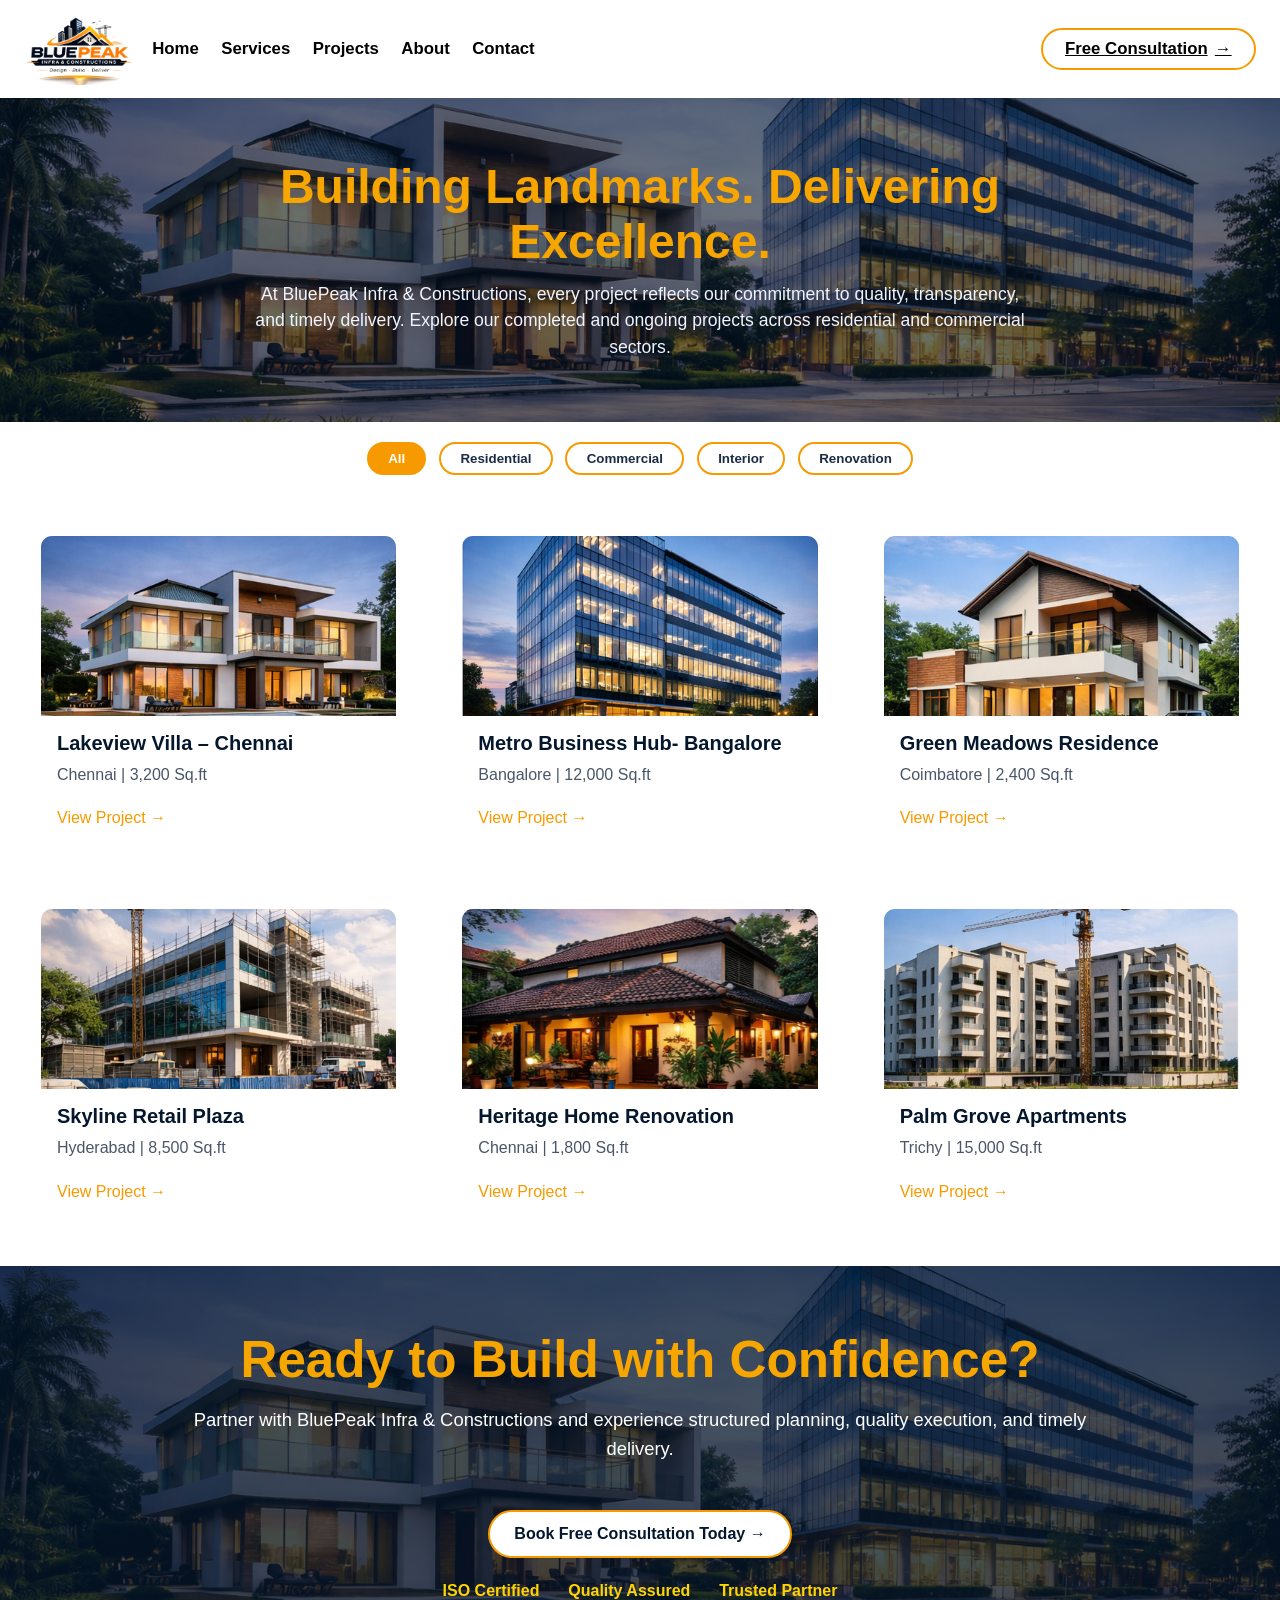
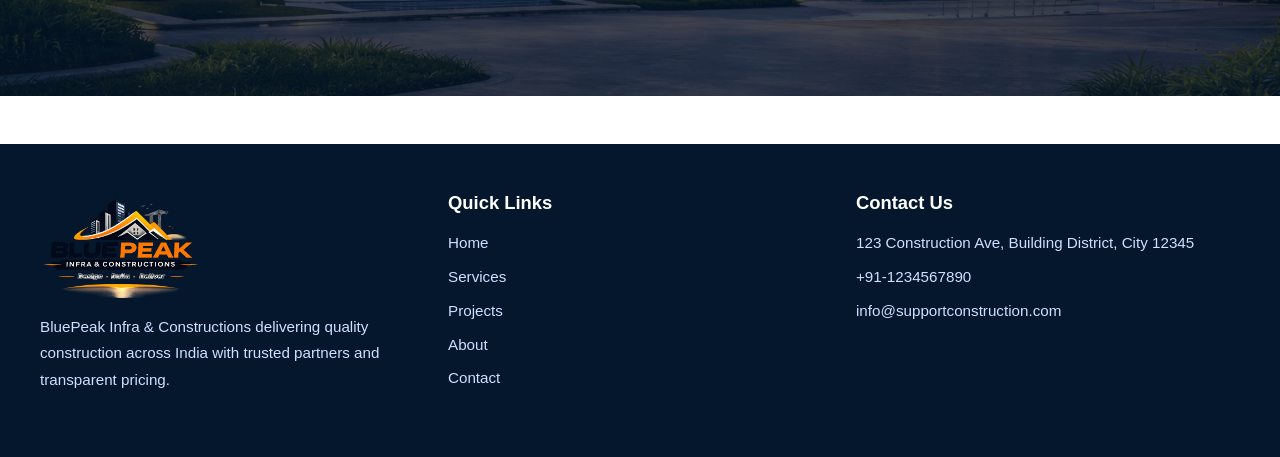
<file: projects.html>
<!DOCTYPE html>
<html lang="en">

<head>
    <meta charset="UTF-8" />
    <meta name="viewport" content="width=device-width, initial-scale=1.0" />
    <title>Projects</title>
    <link rel="stylesheet" href="styles.css" />
    <style>
        body {
            margin: 0;
            font-family: 'Segoe UI', Tahoma, Geneva, Verdana, sans-serif;
            background: #ffffff;
            color: #1b2c44;
        }

        .mini-banner {
            position: relative;
            background: url('images/banner.png') center/cover no-repeat;
            color: #fff;
            min-height: 260px;
            display: grid;
            place-items: center;
            text-align: center;
            padding: 2rem 1rem;
        }

        .mini-banner::before {
            content: '';
            position: absolute;
            inset: 0;
            background: rgba(4, 23, 44, 0.6);
        }

        .mini-banner-content {
            position: relative;
            z-index: 1;
            max-width: 980px;
        }

        .mini-banner h1 {
            margin: 0;
            font-size: clamp(2rem, 4vw, 3rem);
            color: #f7a600;
        }

        .mini-banner p {
            margin: 0.75rem auto 0;
            max-width: 780px;
            color: #f0f4ff;
            font-size: 1.1rem;
            line-height: 1.5;
        }

        .project-list {
            max-width: 1200px;
            margin: 2.5rem auto 3rem;
            padding: 0 1.25rem;
            display: grid;
            grid-template-columns: repeat(3, minmax(0, 1fr));
            gap: 4rem;
        }

        .project-card {
            background: #ffffff;
            border: 1px solid transparent;
            border-radius: 12px;
            box-shadow: none;
            overflow: hidden;
        }

        .project-card-content a {
            border: none;
            color: #f79a00;
            background: transparent;
            padding: 0;
            text-decoration: none;
            font-weight: 400;
        }

        .project-card-content a:hover {
            text-decoration: underline;
        }

        .project-card img {
            width: 100%;
            display: block;
            object-fit: cover;
            height: 180px;
        }

        .project-card-content {
            padding: 1rem;
        }

        .project-card-content h3 {
            margin: 0 0 0.5rem;
            font-size: 1.25rem;
            color: #04172c;
        }

        .project-card-content p {
            margin: 0;
            color: #4a5568;
            line-height: 1.5;
        }

        @media (max-width: 1024px) {
            .project-list {
                grid-template-columns: repeat(2, minmax(0, 1fr));
            }
        }

        @media (max-width: 700px) {
            .project-list {
                grid-template-columns: 1fr;
            }
        }
    </style>
</head>

<body>
    <div id="navbar-placeholder"></div>

    <section class="mini-banner">
        <div class="mini-banner-content">
            <h1>Building Landmarks. Delivering Excellence.</h1>
            <p>At BluePeak Infra & Constructions, every project reflects our commitment to quality, transparency, and
                timely delivery. Explore our completed and ongoing projects across residential and commercial sectors.
            </p>
        </div>
    </section>

    <section class="project-filter">
        <div class="filter-wrap">
            <button class="filter-btn active">All</button>
            <button class="filter-btn">Residential</button>
            <button class="filter-btn">Commercial</button>
            <button class="filter-btn">Interior</button>
            <button class="filter-btn">Renovation</button>
        </div>
    </section>

    <section class="project-list">
        <article class="project-card">
            <img src="images/pr1.png" alt="Lakeview Villa – Chennai" />
            <div class="project-card-content">
                <h3>Lakeview Villa – Chennai</h3>
                <p>Chennai | 3,200 Sq.ft</p>
                <a href="#" class="btn-outline">View Project →</a>
            </div>
        </article>
        <article class="project-card">
            <img src="images/pr2.png" alt="Metro Business Hub- Bangalore" />
            <div class="project-card-content">
                <h3>Metro Business Hub- Bangalore</h3>
                <p>Bangalore | 12,000 Sq.ft</p>
                <a href="#" class="btn-outline">View Project →</a>
            </div>
        </article>
        <article class="project-card">
            <img src="images/pr3.png" alt="Green Meadows Residence" />
            <div class="project-card-content">
                <h3>Green Meadows Residence</h3>
                <p>Coimbatore | 2,400 Sq.ft</p>
                <a href="#" class="btn-outline">View Project →</a>
            </div>
        </article>
        <article class="project-card">
            <img src="images/pr4.png" alt="Skyline Retail Plaza" />
            <div class="project-card-content">
                <h3>Skyline Retail Plaza</h3>
                <p>Hyderabad | 8,500 Sq.ft</p>
                <a href="#" class="btn-outline">View Project →</a>
            </div>
        </article>
        <article class="project-card">
            <img src="images/pr5.png" alt="Heritage Home Renovation" />
            <div class="project-card-content">
                <h3>Heritage Home Renovation</h3>
                <p>Chennai | 1,800 Sq.ft</p>
                <a href="#" class="btn-outline">View Project →</a>
            </div>
        </article>
        <article class="project-card">
            <img src="images/pr6.png" alt="Palm Grove Apartments" />
            <div class="project-card-content">
                <h3>Palm Grove Apartments</h3>
                <p>Trichy | 15,000 Sq.ft</p>
                <a href="#" class="btn-outline">View Project →</a>
            </div>
        </article>
    </section>

    <div id="ready-placeholder"></div>

    <div id="footer-placeholder"></div>
    <script src="components/insert-components.js"></script>
</body>

</html>
</file>
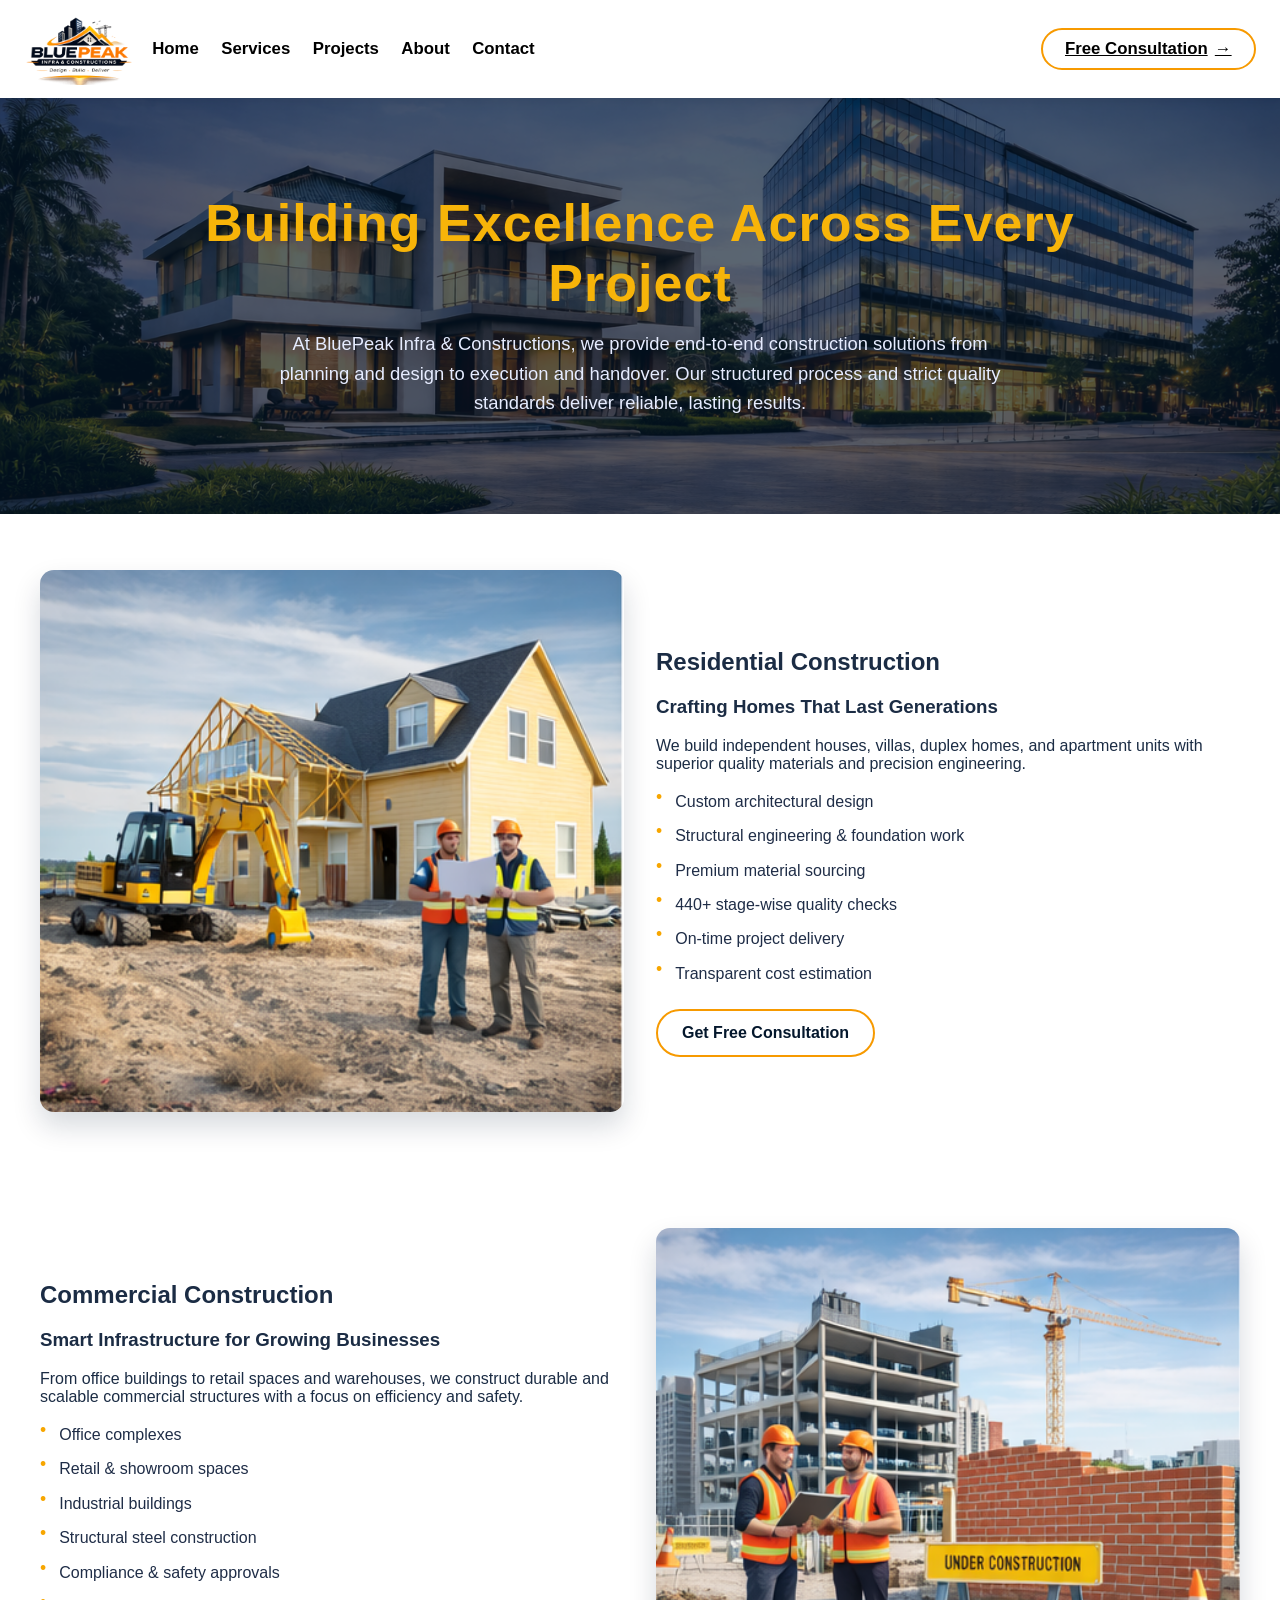
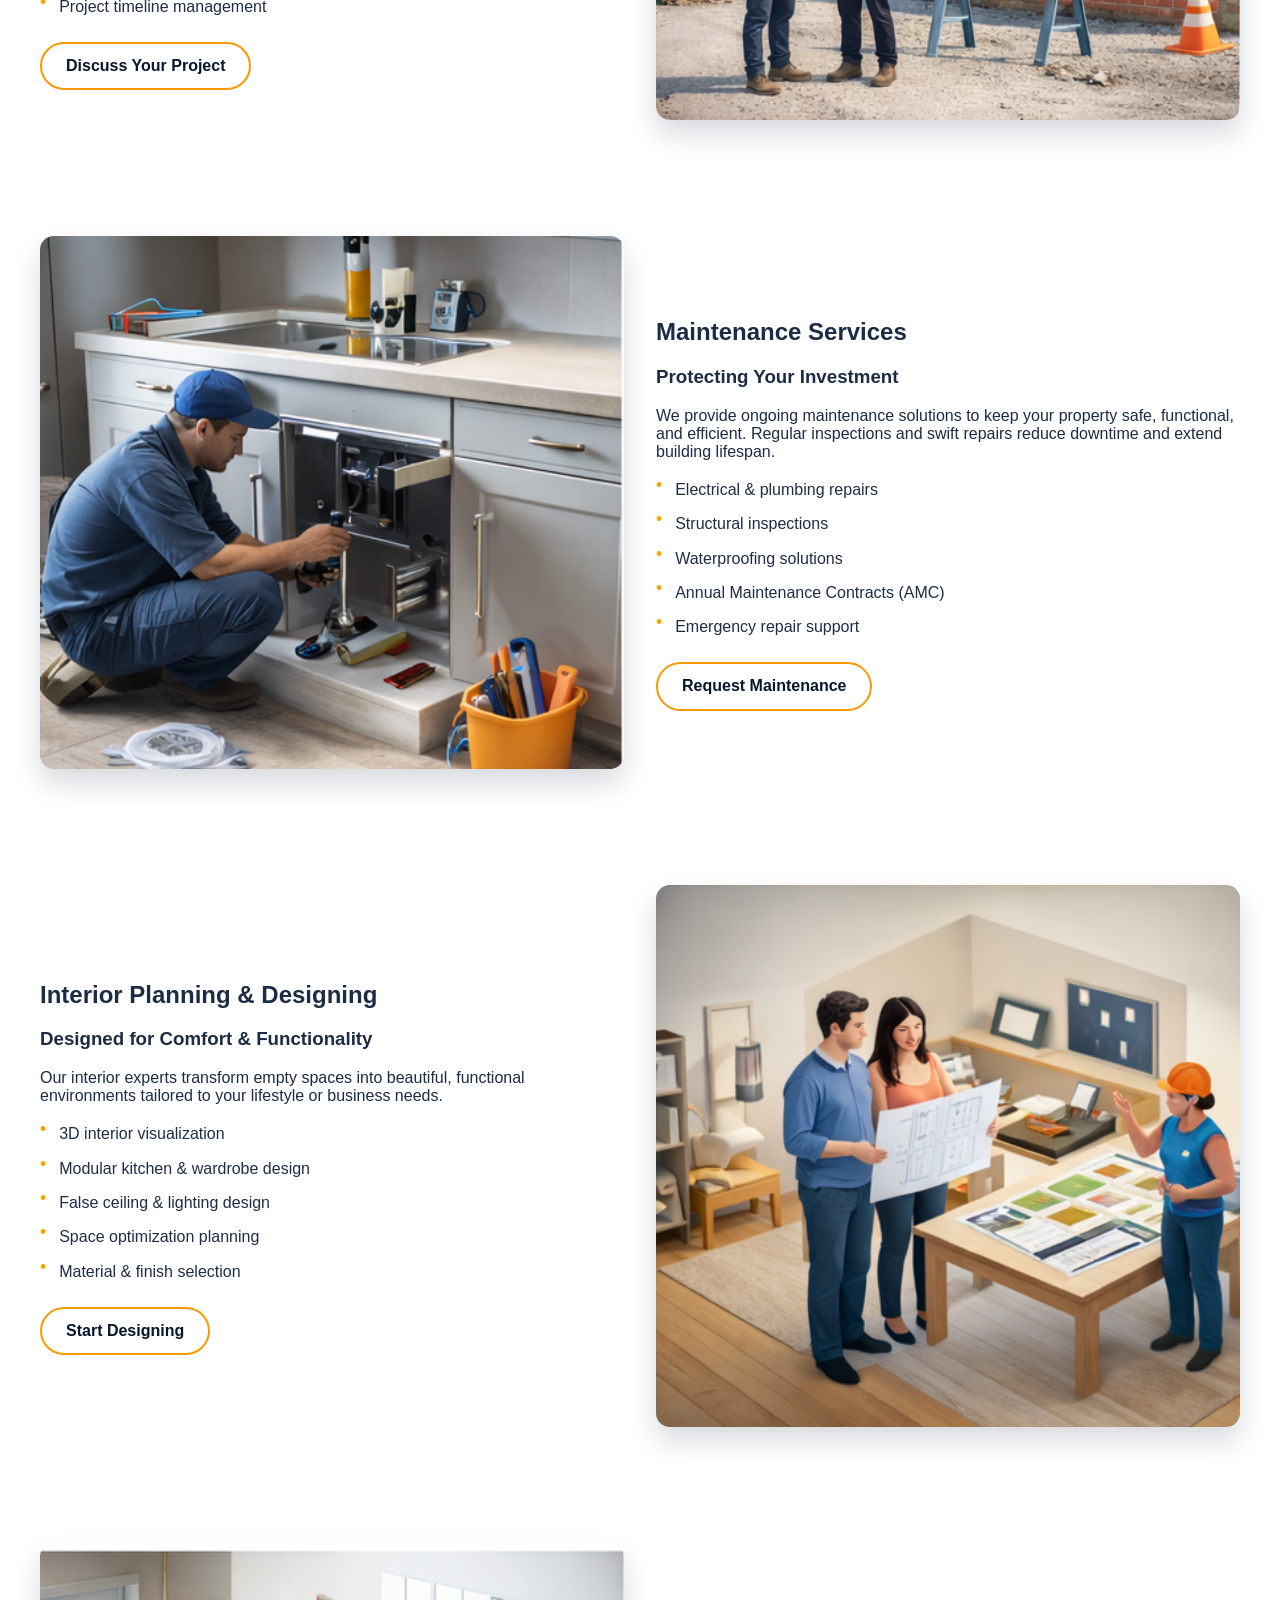
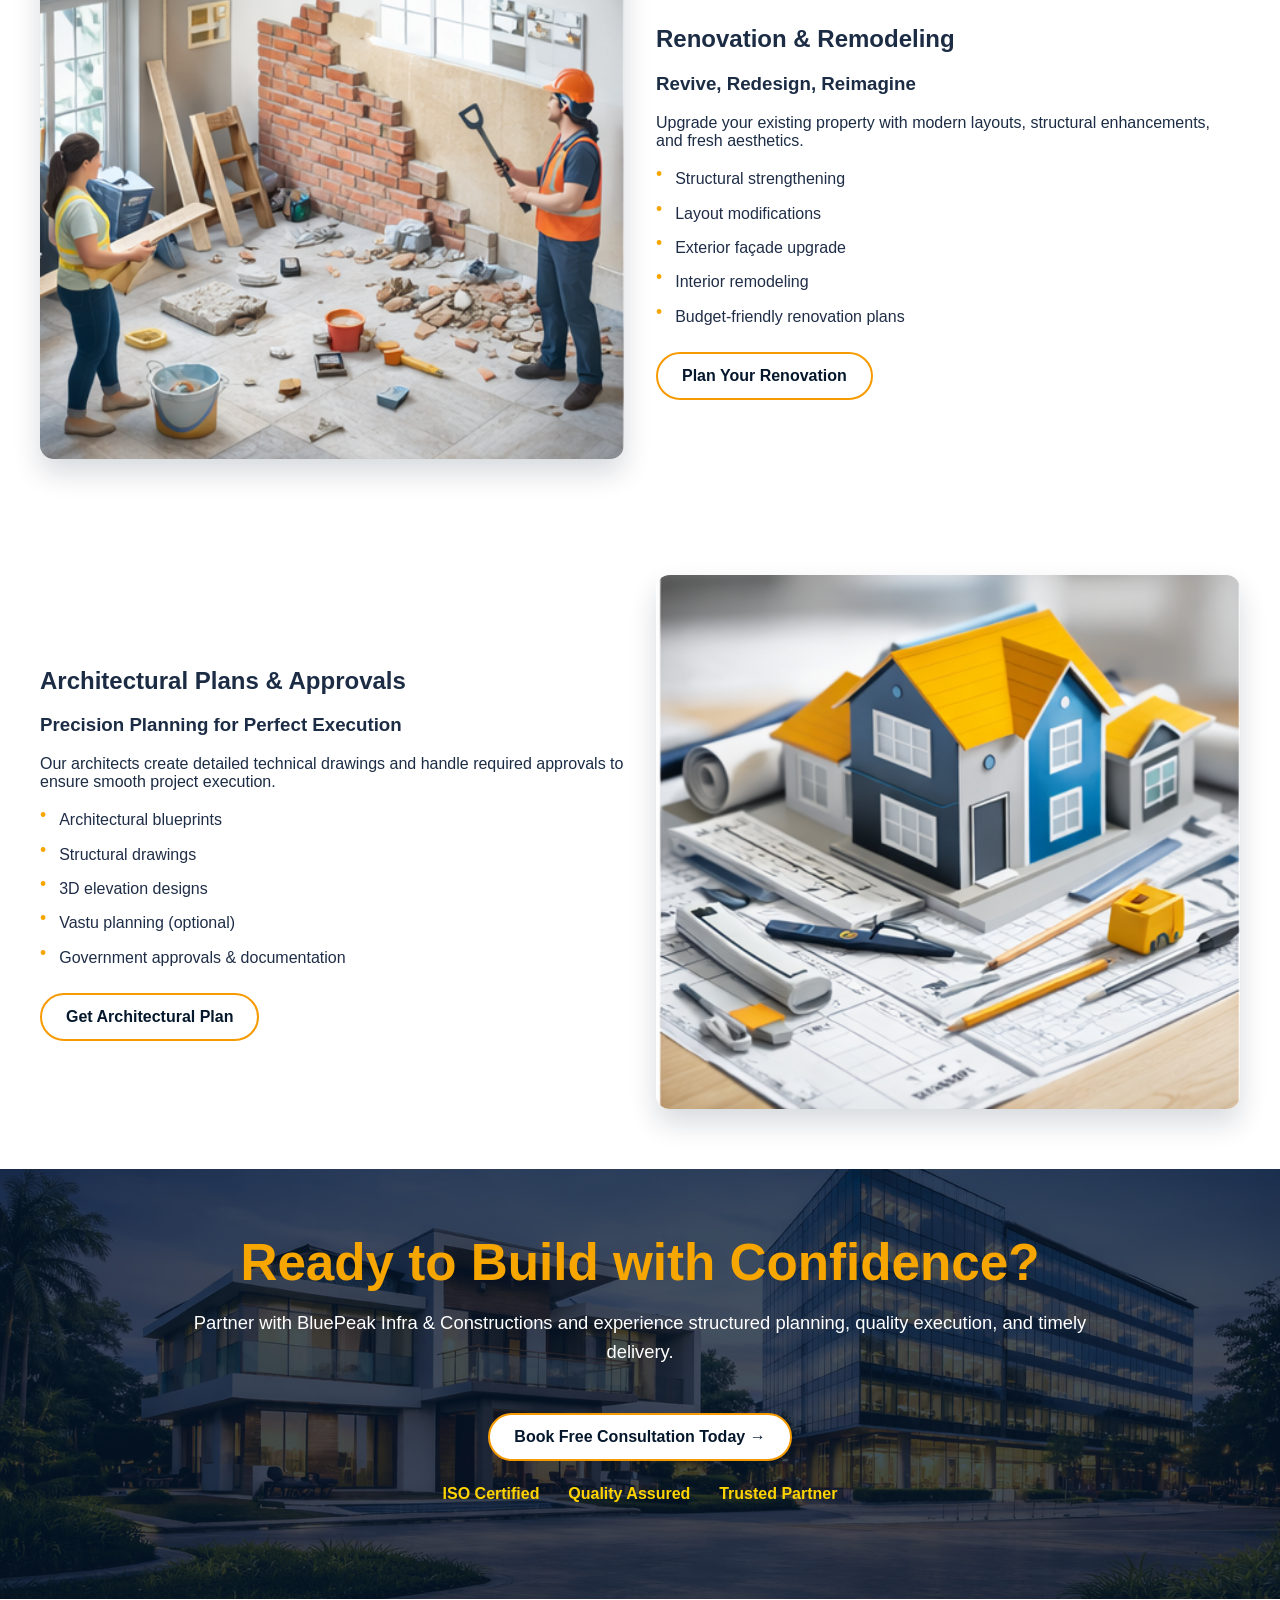
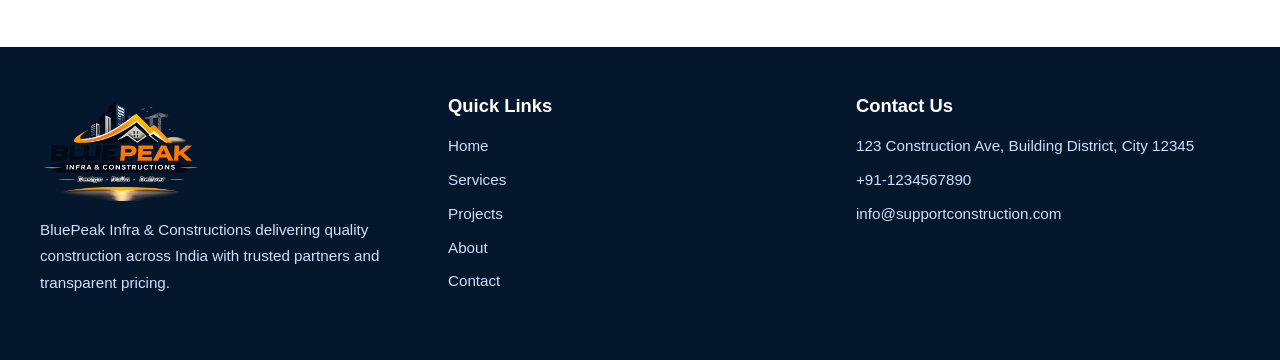
<file: services.html>
<!DOCTYPE html>
<html lang="en">

<head>
    <meta charset="UTF-8" />
    <meta name="viewport" content="width=device-width, initial-scale=1.0" />
    <title>Construction Services</title>
    <link rel="stylesheet" href="styles.css" />
    <style>
        body {
            margin: 0;
            font-family: 'Segoe UI', Tahoma, Geneva, Verdana, sans-serif;
            background: #ffffff;
            color: #1b2c44;
        }

        .banner {
            position: relative;
            background: url('images/banner.png') center/cover no-repeat;
            color: #f7b409;
            min-height: 320px;
            display: grid;
            place-items: center;
            text-align: center;
            padding: 3rem 1rem;
        }

        .banner::before {
            content: '';
            position: absolute;
            inset: 0;
            background: rgba(4, 23, 44, 0.65);
            z-index: 0;
        }

        .banner .banner-content {
            position: relative;
            z-index: 1;
            max-width: 950px;
        }

        .banner h1 {
            margin: 0;
            font-size: clamp(2rem, 5vw, 3.25rem);
            letter-spacing: 0.02em;
            font-weight: 800;
        }

        .banner p {
            margin: 1rem auto 0;
            max-width: 760px;
            font-size: 1.15rem;
            line-height: 1.6;
            color: #e6ecff;
        }

        .section {
            max-width: 1200px;
            margin: 0 auto;
            padding: 3.5rem 1.5rem;
        }

        .section-title {
            text-align: center;
            margin-bottom: 2rem;
        }

        .section-title h2 {
            margin: 0;
            font-size: clamp(2rem, 4vw, 2.6rem);
        }

        .residential-content {
            display: grid;
            grid-template-columns: 1fr 1fr;
            align-items: center;
            gap: 2rem;
        }

        .residential-content img {
            width: 100%;
            height: auto;
            border-radius: 14px;
            box-shadow: 0 14px 28px rgba(8, 23, 50, 0.16);
        }

        .residential-info h3 {
            margin-top: 0;
            font-size: 1.9rem;
            color: #04172c;
        }

        .residential-info p {
            margin: 1rem 0;
            color: #4a5568;
            line-height: 1.7;
        }

        .features-list {
            list-style: none;
            padding: 0;
            margin: 1rem 0 0;
            display: grid;
            gap: 0.55rem;
        }

        .features-list li {
            position: relative;
            padding-left: 1.2rem;
            color: #1f2d47;
            line-height: 1.6;
        }

        .features-list li::before {
            content: '•';
            position: absolute;
            left: 0;
            color: #f7a600;
            font-size: 1.1rem;
            line-height: 1;
        }

        .btn-outline {
            display: inline-block;
            margin-top: 1.4rem;
            padding: 0.82rem 1.5rem;
            color: #04172c;
            border: 2px solid #f79a00;
            border-radius: 999px;
            text-decoration: none;
            font-weight: 700;
            background: #fff;
        }

        .btn-outline:hover {
            background: #fff8e7;
        }

        @media (max-width: 900px) {
            .residential-content {
                grid-template-columns: 1fr;
            }
        }
    </style>
</head>

<body>
    <div id="navbar-placeholder"></div>
    <section class="banner">
        <div class="banner-content">
            <h1>Building Excellence Across Every Project</h1>
            <p>At BluePeak Infra & Constructions, we provide end-to-end construction solutions from planning and design
                to execution and handover. Our structured process and strict quality standards deliver reliable, lasting
                results.</p>
        </div>
    </section>

    <section class="section" id="residential">


        <div class="residential-content">
            <div class="residential-img">
                <img src="images/c1.png" alt="Residential Construction" />
            </div>
            <div>
                <h2>Residential Construction</h2>
                <h3>Crafting Homes That Last Generations</h3>
                <p>We build independent houses, villas, duplex homes, and apartment units with superior quality
                    materials and precision engineering.</p>
                <ul class="features-list">
                    <li>Custom architectural design</li>
                    <li>Structural engineering & foundation work</li>
                    <li>Premium material sourcing</li>
                    <li>440+ stage-wise quality checks</li>
                    <li>On-time project delivery</li>
                    <li>Transparent cost estimation</li>
                </ul>
                <a href="#" class="btn-outline">Get Free Consultation</a>
            </div>
        </div>
    </section>

    <section class="section" id="commercial">
        <div class="residential-content" style="grid-template-columns: 1fr 1fr;">
            <div>
                <h2>Commercial Construction</h2>
                <h3>Smart Infrastructure for Growing Businesses</h3>
                <p>From office buildings to retail spaces and warehouses, we construct durable and scalable commercial
                    structures with a focus on efficiency and safety.</p>
                <ul class="features-list">
                    <li>Office complexes</li>
                    <li>Retail & showroom spaces</li>
                    <li>Industrial buildings</li>
                    <li>Structural steel construction</li>
                    <li>Compliance & safety approvals</li>
                    <li>Project timeline management</li>
                </ul>
                <a href="#" class="btn-outline">Discuss Your Project</a>
            </div>
            <div class="residential-img">
                <img src="images/c2.png" alt="Commercial Construction" />
            </div>
        </div>
    </section>

    <section class="section" id="maintenance">
        <div class="residential-content" style="grid-template-columns: 1fr 1fr;">
            <div class="residential-img">
                <img src="images/c3.png" alt="Maintenance Services" />
            </div>
            <div>
                <h2>Maintenance Services</h2>
                <h3>Protecting Your Investment</h3>
                <p>We provide ongoing maintenance solutions to keep your property safe, functional, and efficient.
                    Regular inspections and swift repairs reduce downtime and extend building lifespan.</p>
                <ul class="features-list">
                    <li>Electrical & plumbing repairs</li>
                    <li>Structural inspections</li>
                    <li>Waterproofing solutions</li>
                    <li>Annual Maintenance Contracts (AMC)</li>
                    <li>Emergency repair support</li>
                </ul>
                <a href="#" class="btn-outline">Request Maintenance</a>
            </div>
        </div>
    </section>

    <section class="section" id="interior">
        <div class="residential-content" style="grid-template-columns: 1fr 1fr;">
            <div>
                <h2>Interior Planning & Designing</h2>
                <h3>Designed for Comfort & Functionality</h3>
                <p>Our interior experts transform empty spaces into beautiful, functional environments tailored to your
                    lifestyle or business needs.</p>
                <ul class="features-list">
                    <li>3D interior visualization</li>
                    <li>Modular kitchen & wardrobe design</li>
                    <li>False ceiling & lighting design</li>
                    <li>Space optimization planning</li>
                    <li>Material & finish selection</li>
                </ul>
                <a href="#" class="btn-outline">Start Designing</a>
            </div>
            <div class="residential-img">
                <img src="images/c4.png" alt="Interior Planning & Designing" />
            </div>
        </div>
    </section>

    <section class="section" id="renovation">
        <div class="residential-content" style="grid-template-columns: 1fr 1fr;">
            <div class="residential-img">
                <img src="images/c5.png" alt="Renovation & Remodeling" />
            </div>
            <div>
                <h2>Renovation & Remodeling</h2>
                <h3>Revive, Redesign, Reimagine</h3>
                <p>Upgrade your existing property with modern layouts, structural enhancements, and fresh aesthetics.
                </p>
                <ul class="features-list">
                    <li>Structural strengthening</li>
                    <li>Layout modifications</li>
                    <li>Exterior façade upgrade</li>
                    <li>Interior remodeling</li>
                    <li>Budget-friendly renovation plans</li>
                </ul>
                <a href="#" class="btn-outline">Plan Your Renovation</a>
            </div>
        </div>
    </section>

    <section class="section" id="architectural">
        <div class="residential-content" style="grid-template-columns: 1fr 1fr;">
            <div>
                <h2>Architectural Plans & Approvals</h2>
                <h3>Precision Planning for Perfect Execution</h3>
                <p>Our architects create detailed technical drawings and handle required approvals to ensure smooth
                    project execution.</p>
                <ul class="features-list">
                    <li>Architectural blueprints</li>
                    <li>Structural drawings</li>
                    <li>3D elevation designs</li>
                    <li>Vastu planning (optional)</li>
                    <li>Government approvals & documentation</li>
                </ul>
                <a href="#" class="btn-outline">Get Architectural Plan</a>
            </div>
            <div class="residential-img">
                <img src="images/c6.png" alt="Architectural Plans & Approvals" />
            </div>
        </div>
    </section>

    <div id="ready-placeholder"></div>

    <div id="footer-placeholder"></div>
    <script src="components/insert-components.js"></script>
</body>

</html>
</file>
<file: styles.css>
/* Shared styles for navbar/footer and common components */

/* About Banner */
.about-banner {
    position: relative;
    background: url('images/banner.png') center/cover no-repeat;
    padding: 5rem 2rem 8rem;
    text-align: center;
    color: #fff;
}

.about-banner-overlay {
    position: absolute;
    inset: 0;
    background: rgba(4, 23, 44, 0.7);
}

.about-banner-content {
    position: relative;
    z-index: 1;
    max-width: 1100px;
    margin: 0 auto;
    padding-bottom: 5rem;
}

/* removed duplicate .about-stats */

.about-white-container {
    height: 200px;
    background: #ffffff;
    width: 100%;
}

.about-banner-content h1 {
    font-size: clamp(2rem, 5vw, 3.2rem);
    color: #f7a600;
    margin: 0 0 1rem;
    font-weight: 800;
}

.about-banner-content p {
    max-width: 750px;
    margin: 0 auto 2.5rem;
    font-size: 1.1rem;
    line-height: 1.7;
    color: #e8e8e8;
}

.about-stats {
    display: grid;
    grid-template-columns: repeat(4, 1fr);
    gap: 1.5rem;
    max-width: 1000px;
    margin: 0 auto;
    position: absolute;
    left: 50%;
    transform: translate(-50%, 50%);
    bottom: -8rem;
    width: 90%;
}

.stat-card {
    background: #fff;
    border-radius: 16px;
    padding: 2rem 1rem;
    display: flex;
    flex-direction: column;
    align-items: center;
    gap: 0.4rem;
    border-bottom: 3px solid #f7a600;
    box-shadow: 0 8px 24px rgba(0, 0, 0, 0.12);
}

.stat-number {
    font-size: clamp(1.6rem, 3vw, 2.4rem);
    font-weight: 800;
    color: #f7a600;
}

.stat-label {
    font-size: 1rem;
    font-weight: 600;
    color: #1b2c44;
}

@media (max-width: 1024px) {
    .about-stats {
        grid-template-columns: repeat(2, 1fr);
        bottom: -8rem;
    }
}

@media (max-width: 768px) {
    .about-stats {
        grid-template-columns: repeat(2, 1fr);
    }
}

@media (max-width: 600px) {
    .about-banner {
        padding: 5rem 1rem 10rem;
    }

    .about-banner-content {
        padding-bottom: 6rem;
    }

    .about-stats {
        grid-template-columns: 1fr;
        bottom: -10rem;
        width: min(100%, 350px);
    }
}

@media (max-width: 480px) {
    .about-stats {
        grid-template-columns: 1fr;
    }
}

.contact-main {
    padding: 4rem 2rem;
    background: #fff;
    color: #04172c;
}

.contact-grid {
    display: grid;
    grid-template-columns: 1fr 1.25fr;
    gap: 2rem;
    max-width: 1180px;
    margin: 0 auto;
}

.contact-left h2,
.contact-right h2 {
    font-size: clamp(2rem, 4vw, 2.8rem);
    margin-bottom: 1rem;
    color: #04172c;
}

.contact-cards {
    display: grid;
    grid-template-columns: repeat(2, minmax(0, 1fr));
    gap: 1rem;
}

.contact-card {
    background: #fff;
    border: 1px solid #e8edf5;
    border-radius: 14px;
    box-shadow: 0 6px 20px rgba(0, 0, 0, 0.08);
    padding: 1.25rem;
    text-align: left;
}

.contact-card .icon {
    font-size: 1.8rem;
    background: #f7a600;
    color: #fff;
    width: 44px;
    height: 44px;
    display: grid;
    place-items: center;
    border-radius: 12px;
    margin-bottom: 0.8rem;
}

.contact-card h3 {
    margin: 0;
    font-size: 1.4rem;
}

.contact-card p {
    color: #32465a;
    margin: 0.5rem 0 0;
    line-height: 1.5;
}

.contact-form-card {
    background: #fff;
    border: 1px solid #d7e1ef;
    border-radius: 16px;
    padding: 1.7rem;
    box-shadow: 0 8px 26px rgba(0, 0, 0, 0.12);
}

.contact-form-card form {
    display: grid;
    grid-template-columns: repeat(2, minmax(0, 1fr));
    gap: 1rem;
}

.contact-form-card .form-row {
    display: flex;
    flex-direction: column;
}

.contact-form-card .form-row.full-row {
    grid-column: 1 / -1;
}

.contact-form-card .form-row.form-btn-row {
    justify-content: center;
}

.contact-form-card label {
    display: block;
    margin-bottom: 0.3rem;
    font-weight: 700;
}

.contact-form-card input,
.contact-form-card select,
.contact-form-card textarea {
    width: 100%;
    padding: 0.95rem 1rem;
    border: 1px solid #dce4f0;
    border-radius: 10px;
    font-size: 1rem;
    background: #f5f6f9;
    color: #1b2c44;
}

.contact-form-card textarea {
    resize: vertical;
}

.contact-form-card input:focus,
.contact-form-card select:focus,
.contact-form-card textarea:focus {
    outline: none;
    border-color: #f79a00;
    box-shadow: 0 0 0 3px rgba(247, 154, 0, 0.2);
}

.contact-btn {
    background: linear-gradient(90deg, #ffc500 0%, #f79a00 100%);
    color: #04172c;
    border: 3px solid #f79a00;
    border-radius: 999px;
    padding: 0.7rem 1.6rem;
    font-size: 1.1rem;
    font-weight: 700;
    cursor: pointer;
    transition: transform 0.18s ease, box-shadow 0.18s ease;
    box-shadow: 0 4px 10px rgba(247, 154, 0, 0.28);
}

.contact-btn:hover {
    transform: translateY(-1px);
    box-shadow: 0 6px 14px rgba(247, 154, 0, 0.34);
}

@media (max-width: 1040px) {
    .contact-grid {
        grid-template-columns: 1fr;
    }
}

.contact-map-section {
    position: relative;
    max-width: 1180px;
    margin: 3rem auto 2rem;
    border-radius: 20px;
    overflow: hidden;
    box-shadow: 0 10px 30px rgba(0, 0, 0, 0.14);
}

.map-wrapper iframe {
    width: 100%;
    height: 420px;
    border: 0;
    display: block;
}

.map-card {
    position: absolute;
    top: 1.1rem;
    left: 1.1rem;
    z-index: 2;
    background: #fff;
    border-radius: 14px;
    border: 1px solid rgba(41, 50, 65, 0.12);
    padding: 0.9rem 1rem;
    display: flex;
    align-items: center;
    gap: 0.9rem;
    box-shadow: 0 6px 18px rgba(0, 0, 0, 0.13);
}

.map-info h3 {
    margin: 0;
    font-size: 1.1rem;
    font-weight: 700;
    color: #04172c;
}

.map-info p {
    margin: 0.15rem 0 0;
    font-size: 0.95rem;
    color: #415165;
}

.map-pin {
    width: 30px;
    height: 30px;
    display: grid;
    place-items: center;
    background: #f7a600;
    color: #04172c;
    border-radius: 50%;
    font-size: 1rem;
    border: 2px solid #fff;
}

@media (max-width: 860px) {
    .map-wrapper iframe {
        height: 320px;
    }

    .map-card {
        top: 0.75rem;
        left: 0.75rem;
        padding: 0.75rem 0.9rem;
    }
}

.about-story {
    max-width: 1200px;
    margin: 12rem auto 6rem;
    padding: 0 2rem;
    display: grid;
    grid-template-columns: 1fr 1fr;
    gap: 4rem;
    align-items: center;
}

.story-content h2 {
    font-size: clamp(2rem, 4vw, 2.5rem);
    color: #04172c;
    margin: 0 0 1.5rem;
    font-weight: 700;
}

.story-content p {
    font-size: 1.1rem;
    line-height: 1.8;
    color: #1b2c44;
    margin: 0;
}

.story-images {
    position: relative;
    display: flex;
    justify-content: flex-start;
    align-items: center;
    min-height: 450px;
}

.story-images img {
    border-radius: 24px;
    object-fit: cover;
    box-shadow: 0 10px 30px rgba(0, 0, 0, 0.1);
}

.img-tall {
    width: 60%;
    aspect-ratio: 3/4;
    position: relative;
    z-index: 2;
}

.img-wide {
    width: 70%;
    aspect-ratio: 4/3;
    position: absolute;
    left: 45%;
    top: 50%;
    transform: translateY(-50%);
    z-index: 1;
}

@media (max-width: 900px) {
    .about-story {
        grid-template-columns: 1fr;
        gap: 3rem;
        margin-top: 14rem;
    }

    .story-images {
        justify-content: center;
        min-height: 400px;
    }

    .img-wide {
        left: 50%;
        transform: translate(-30%, -50%);
    }
}

@media (max-width: 600px) {
    .about-story {
        margin-top: 16rem;
    }
}

.about-values {
    max-width: 1200px;
    margin: 4rem auto 5rem;
    padding: 0 2rem;
    display: grid;
    grid-template-columns: repeat(2, minmax(280px, 1fr));
    gap: 1.5rem;
}

.team-section {
    max-width: 1200px;
    margin: 4rem auto 6rem;
    padding: 0 2rem;
}

.team-header {
    text-align: center;
    margin-bottom: 2rem;
}

.team-header h2 {
    font-size: clamp(2rem, 4vw, 2.6rem);
    margin: 0 0 0.5rem;
    color: #04172c;
}

.team-header p {
    margin: 0;
    color: #1b2c44;
    font-size: 1rem;
}

.team-grid {
    display: grid;
    grid-template-columns: repeat(4, minmax(180px, 1fr));
    gap: 1.5rem;
}

.team-card {
    display: flex;
    flex-direction: column;
    align-items: center;
    gap: 0.75rem;
}

.team-card img {
    width: 180px;
    height: 180px;
    border-radius: 50%;
    object-fit: cover;
    border: 4px solid #fff;
    box-shadow: 0 10px 30px rgba(0, 0, 0, 0.12);
}

.team-card h4 {
    margin: 0;
    font-size: 1.6rem;
    color: #04172c;
}

.team-card p {
    margin: 0;
    color: #1b2c44;
    font-weight: 500;
}

@media (max-width: 900px) {
    .team-grid {
        grid-template-columns: repeat(2, minmax(180px, 1fr));
        gap: 1rem;
    }
}

@media (max-width: 600px) {
    .team-grid {
        grid-template-columns: 1fr;
    }
}

.value-card {
    border-radius: 20px;
    padding: 2.2rem 1.6rem;
    min-height: 300px;
    color: #fff;
    display: flex;
    flex-direction: column;
    align-items: center;
    justify-content: center;
    gap: 1rem;
    box-shadow: 0 12px 32px rgba(0, 0, 0, 0.2);
    text-align: center;
}

.value-mission {
    background: #051330;
}

.value-vision {
    background: #f7a600;
    color: #04172c;
}

.value-icon {
    width: 56px;
    height: 56px;
    border-radius: 50%;
    background: rgba(255, 255, 255, 0.2);
    display: grid;
    place-items: center;
    font-size: 1.8rem;
}

.value-card h3 {
    margin: 0;
    font-size: 2rem;
}

.value-card p {
    margin: 0;
    line-height: 1.6;
    font-size: 1.05rem;
    max-width: 480px;
}

@media (max-width: 900px) {
    .about-values {
        grid-template-columns: 1fr;
    }
}

.bottom-white-container {
    width: 100%;
    height: 50px;
    background: #fff;
}

@media (max-width: 768px) {
    .bottom-white-container {
        height: 50px;
    }
}

.join-family {
    position: relative;
    background: url('images/banner.png') center/cover no-repeat;
    padding: 6rem 1rem 5rem;
    color: #fff;
    text-align: center;
    overflow: hidden;
}

.join-family::before {
    content: '';
    position: absolute;
    inset: 0;
    background: rgba(4, 23, 44, 0.72);
    z-index: 0;
}

.join-content {
    position: relative;
    z-index: 1;
    max-width: 900px;
    margin: 0 auto;
}

.join-content h2 {
    margin: 0 0 0.75rem;
    font-size: clamp(2rem, 4vw, 2.8rem);
    color: #f7a600;
}

.join-content p {
    margin: 0 0 1.8rem;
    font-size: 1.2rem;
    color: #fff;
}

.cta-button {
    display: inline-flex;
    align-items: center;
    justify-content: center;
    gap: 0.5rem;
    padding: 0.95rem 1.75rem;
    background: #f7a600;
    color: #04172c;
    border-radius: 999px;
    text-decoration: none;
    font-weight: 700;
    box-shadow: 0 8px 24px rgba(0, 0, 0, 0.25);
}

.cta-button:hover {
    background: #ffb300;
}

.join-trust {
    margin-top: 1.75rem;
    display: flex;
    justify-content: center;
    gap: 1.8rem;
    color: #fff;
    font-weight: 600;
    flex-wrap: wrap;
}

.join-trust span {
    display: inline-flex;
    align-items: center;
    gap: 0.4rem;
}

@media (max-width: 768px) {
    .join-content p {
        font-size: 1.05rem;
    }

    .join-trust {
        gap: 1rem;
    }
}

body {
    margin: 0;
    font-family: 'Segoe UI', Tahoma, Geneva, Verdana, sans-serif;
    background: #ffffff;
    color: #1b2c44;
}

.navbar {
    display: flex;
    align-items: center;
    justify-content: space-between;
    padding: 0.8rem 1.5rem;
    background: #fff;
    box-shadow: 0 2px 12px rgba(0, 0, 0, 0.08);
    position: sticky;
    top: 0;
    z-index: 100;
}

.navbar-left {
    display: flex;
    align-items: center;
    gap: 1.2rem;
}

.navbar .logo {
    display: flex;
    align-items: center;
    gap: 0.75rem;
    text-decoration: none;
}

.navbar .logo img {
    height: 72px;
    width: auto;
    border-radius: 8px;
}

.navbar .nav-links {
    display: flex;
    align-items: center;
    gap: 1.4rem;
}

.navbar .nav-links a {
    text-decoration: none;
    font-weight: 600;
    color: #000;
    font-size: 1.05rem;
}

.navbar .nav-links a:hover {
    color: #f7a600;
}

.navbar .cta {
    padding: 0.55rem 1.4rem;
    background: #fff;
    color: #000;
    border: 2px solid #f79a00;
    border-radius: 999px;
    cursor: pointer;
    font-weight: 700;
    display: inline-flex;
    align-items: center;
    gap: 0.45rem;
    font-size: 1.05rem;
}

.navbar .cta:hover {
    background: #fff7e6;
    border-color: #ffab00;
}

.footer {
    background: #04172c;
    color: #e5ecff;
    padding: 3rem 2rem;
    font-size: 0.95rem;
}

.footer-grid {
    max-width: 1200px;
    margin: 0 auto;
    display: grid;
    grid-template-columns: repeat(3, minmax(0, 1fr));
    gap: 1.5rem;
    align-items: start;
}

.footer-logo img {
    width: 160px;
    height: auto;
    display: block;
    margin-bottom: 1rem;
}

.footer h4 {
    margin: 0 0 1rem;
    color: #fff;
    font-size: 1.15rem;
}

.footer p,
.footer a,
.footer li {
    color: #d1deff;
    line-height: 1.75;
}

.footer a {
    text-decoration: none;
}

.footer a:hover {
    color: #ffffff;
}

.footer ul {
    list-style: none;
    padding: 0;
    margin: 0;
}

.footer li {
    margin-bottom: 0.45rem;
}

@media (max-width: 860px) {
    .footer-grid {
        grid-template-columns: 1fr;
        text-align: center;
    }

    .footer-logo {
        justify-self: center;
    }
}

.ready-section {
    padding: 4rem 1rem 6rem;
    background: url('images/banner.png') center/cover no-repeat;
    color: #ffffff;
    text-align: center;
    position: relative;
}

.ready-section::before {
    content: '';
    position: absolute;
    inset: 0;
    background: rgba(4, 23, 44, 0.75);
    z-index: 0;
}

.ready-section-inner {
    position: relative;
    z-index: 1;
    max-width: 900px;
    margin: 0 auto;
}

.ready-section h2 {
    margin: 0 0 1rem;
    font-size: clamp(2rem, 5vw, 3.2rem);
    color: #f7a600;
}

.ready-section p {
    margin: 0 0 1.5rem;
    font-size: 1.15rem;
    line-height: 1.6;
}

.ready-action {
    background: #fff;
    color: #1b2c44;
    border: none;
    padding: 0.9rem 1.8rem;
}

.ready-features {
    margin-top: 1.5rem;
    display: flex;
    justify-content: center;
    gap: 1.8rem;
    color: #ffd400;
    font-weight: 700;
    flex-wrap: wrap;
}

.ready-bottom-gap {
    height: 3rem;
    background: #ffffff;
}

.btn-outline {
    display: inline-block;
    margin-top: 1.4rem;
    padding: 0.82rem 1.5rem;
    color: #04172c;
    border: 2px solid #f79a00;
    border-radius: 999px;
    text-decoration: none;
    font-weight: 700;
    background: #fff;
}

.btn-outline:hover {
    background: #fff8e7;
}

.project-filter {
    padding: 1.25rem 0.9rem;
    background: #fff;
    text-align: center;
}

.filter-wrap {
    display: inline-flex;
    flex-wrap: wrap;
    align-items: center;
    justify-content: center;
    gap: 0.8rem;
    margin: 0 auto;
}

.filter-btn {
    border: 2px solid #f79a00;
    background: #fff;
    color: #1b2c44;
    border-radius: 999px;
    padding: 0.45rem 1.2rem;
    font-weight: 700;
    cursor: pointer;
    transition: all 0.2s ease;
}

.filter-btn:hover,
.filter-btn.active {
    background: #f79a00;
    color: #fff;
}
</file>
